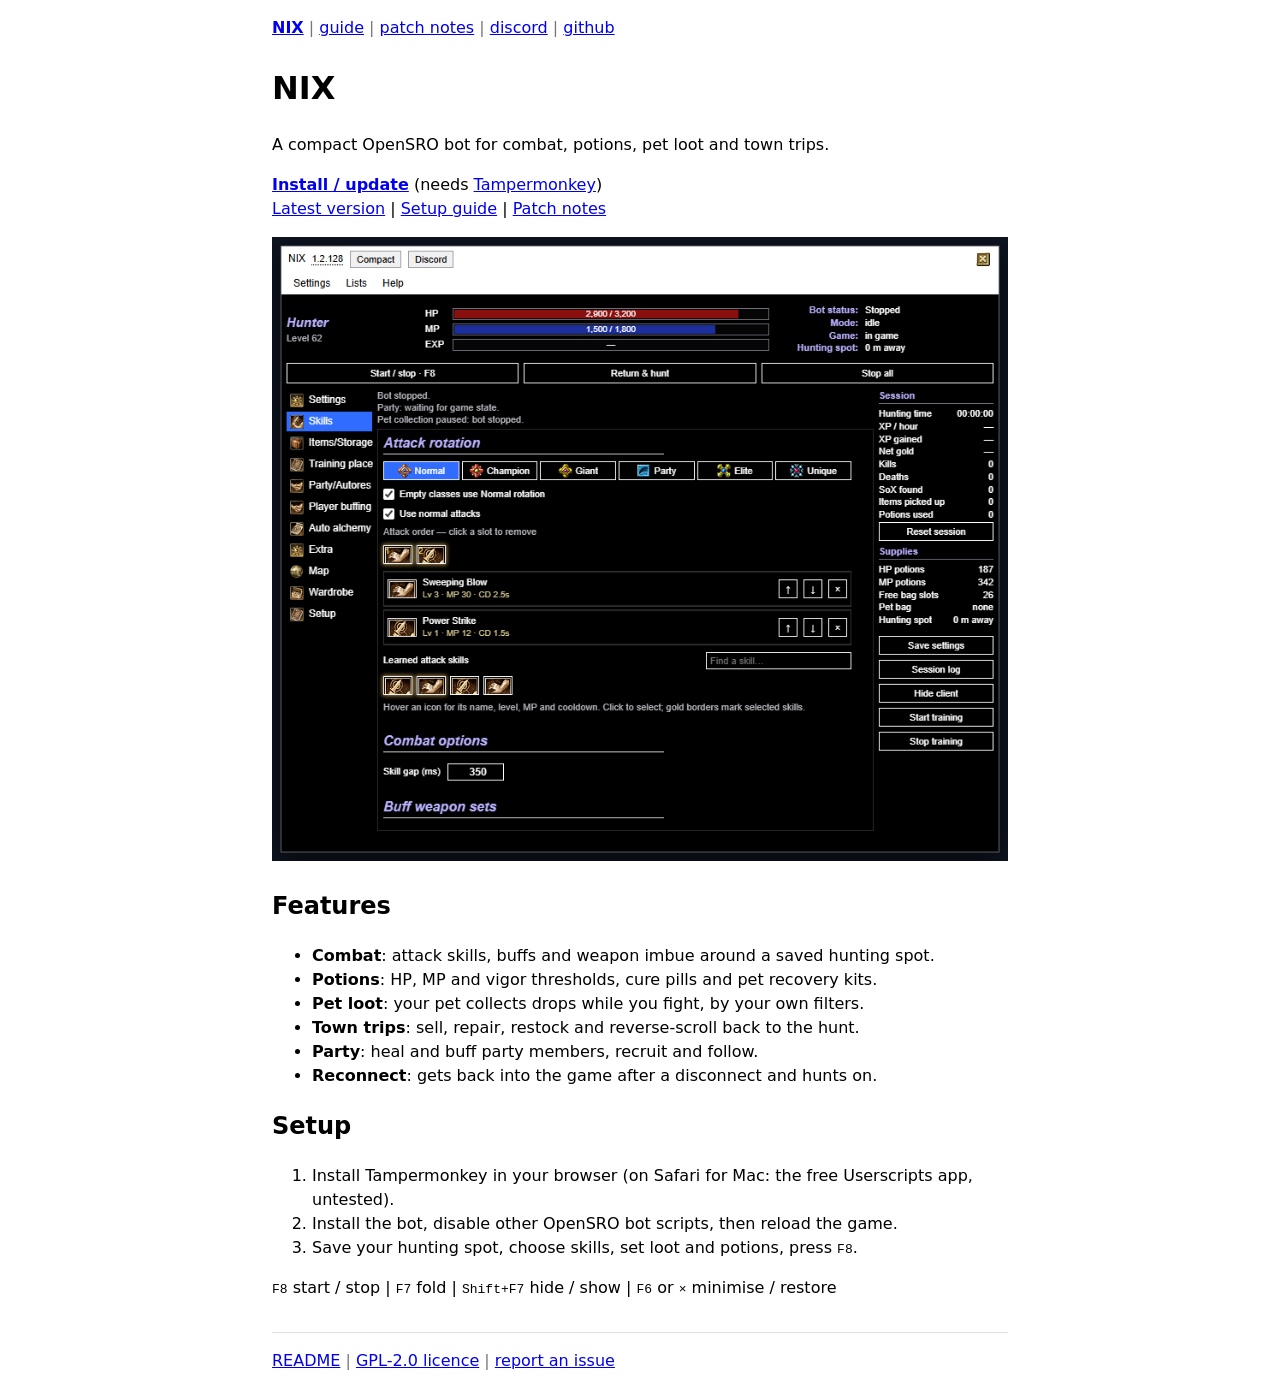
<file: index.html>
<!doctype html>
<html lang="en">
<head>
<meta charset="utf-8">
<meta name="viewport" content="width=device-width, initial-scale=1">
<meta name="description" content="Install NIX, a compact Tampermonkey bot for OpenSRO.">
<title>NIX · OpenSRO bot</title>
<link rel="icon" href="./favicon.svg?v=1.2.40" type="image/svg+xml">
<link rel="stylesheet" href="./style.css">
</head>
<body>
<header>
<a href="./"><b>NIX</b></a> |
<a href="./guide.html">guide</a> |
<a href="./notes.html">patch notes</a> |
<a href="https://discord.gg/Y5H5ZyfQ7u">discord</a> |
<a href="https://github.com/nixxane/opensro-bot-lean">github</a>
</header>
<main>
<h1>NIX</h1>
<p>A compact OpenSRO bot for combat, potions, pet loot and town trips.</p>
<p><a href="https://raw.githubusercontent.com/nixxane/opensro-bot-lean/main/bot.lean.user.js"><b>Install / update</b></a> (needs <a href="https://www.tampermonkey.net/">Tampermonkey</a>)<br>
<a href="https://github.com/nixxane/opensro-bot-lean/commits/main/">Latest version</a> | <a href="./guide.html">Setup guide</a> | <a href="./notes.html">Patch notes</a></p>

<img src="guide/16-classic-skills.png" width="860" height="729" alt="NIX in the Classic window: a menu bar, HP, MP and EXP bars with the bot status, Start / stop, Return &amp; hunt and Stop all, the tabs down the left, the Skills tab's attack rotation in the middle, and session numbers and supplies on the right.">

<h2>Features</h2>
<ul>
<li><b>Combat</b>: attack skills, buffs and weapon imbue around a saved hunting spot.</li>
<li><b>Potions</b>: HP, MP and vigor thresholds, cure pills and pet recovery kits.</li>
<li><b>Pet loot</b>: your pet collects drops while you fight, by your own filters.</li>
<li><b>Town trips</b>: sell, repair, restock and reverse-scroll back to the hunt.</li>
<li><b>Party</b>: heal and buff party members, recruit and follow.</li>
<li><b>Reconnect</b>: gets back into the game after a disconnect and hunts on.</li>
</ul>

<h2>Setup</h2>
<ol>
<li>Install Tampermonkey in your browser (on Safari for Mac: the free Userscripts app, untested).</li>
<li>Install the bot, disable other OpenSRO bot scripts, then reload the game.</li>
<li>Save your hunting spot, choose skills, set loot and potions, press <kbd>F8</kbd>.</li>
</ol>
<p><kbd>F8</kbd> start / stop | <kbd>F7</kbd> fold | <kbd>Shift+F7</kbd> hide / show | <kbd>F6</kbd> or <kbd>×</kbd> minimise / restore</p>
</main>
<footer>
<a href="https://github.com/nixxane/opensro-bot-lean#readme">README</a> |
<a href="https://github.com/nixxane/opensro-bot-lean/blob/main/LICENSE">GPL-2.0 licence</a> |
<a href="https://github.com/nixxane/opensro-bot-lean/issues">report an issue</a>
</footer>
</body>
</html>
</file>
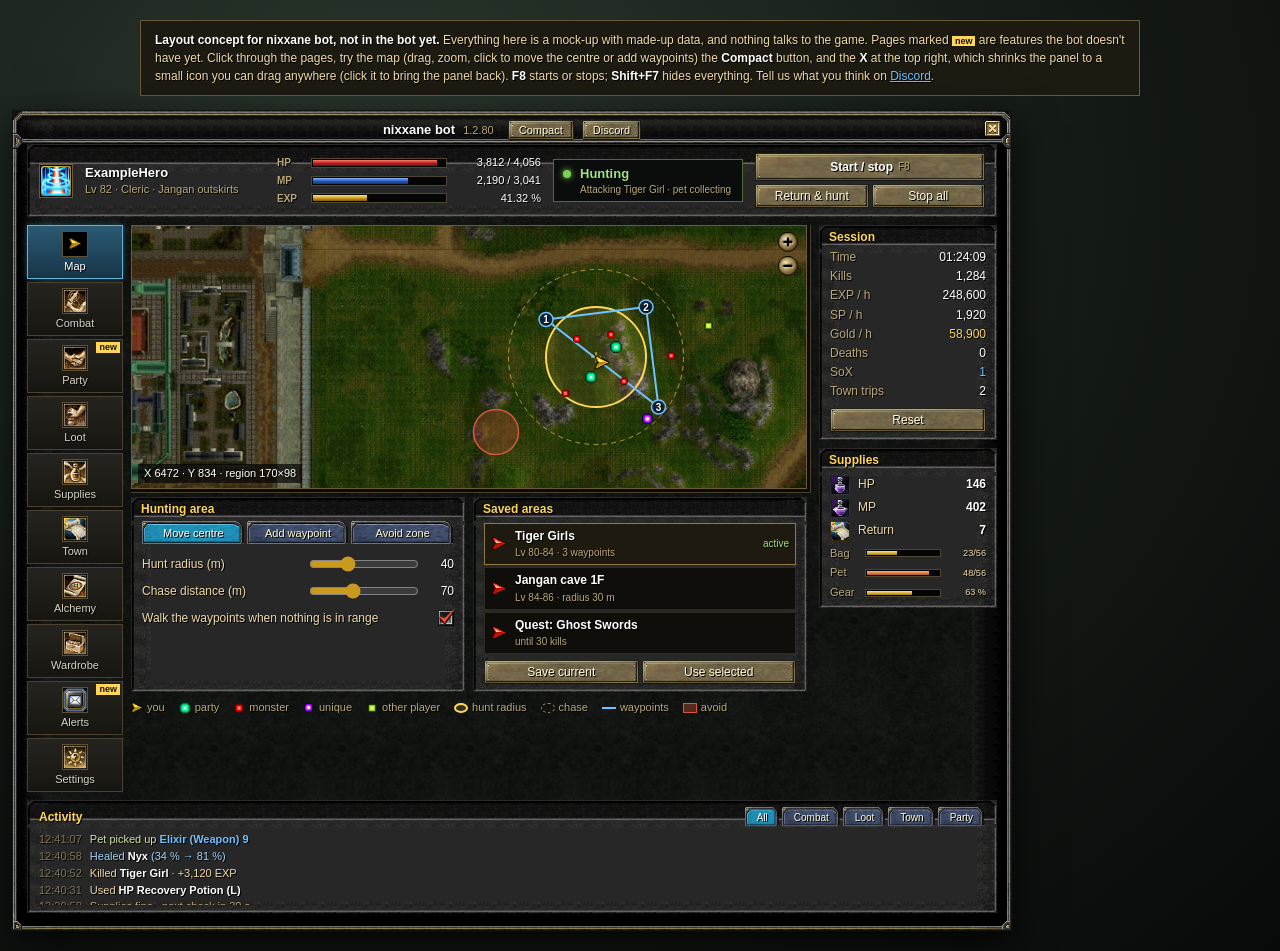
<file: concept/index.html>
<!doctype html>
<html lang="en"><head><meta charset="UTF-8"><meta name="viewport" content="width=device-width,initial-scale=1"><title>nixxane bot · layout concept</title><link rel="icon" href="../favicon.svg"><link rel="stylesheet" href="style.css"></head>
<body>
<div class="note"><b>Layout concept for nixxane bot, not in the bot yet.</b> Everything here is a mock-up with made-up data, and nothing talks to the game. Pages marked <span class="tag">new</span> are features the bot doesn't have yet. Click through the pages, try the map (drag, zoom, click to move the centre or add waypoints) the <b>Compact</b> button, and the <b>X</b> at the top right, which shrinks the panel to a small icon you can drag anywhere (click it to bring the panel back). <b>F8</b> starts or stops; <b>Shift+F7</b> hides everything. Tell us what you think on <a href="https://discord.gg/Y5H5ZyfQ7u">Discord</a>.</div>
<div class="bot" id="bot">
  <i class="frame lu"></i><i class="frame mu"></i><i class="frame ru"></i><i class="frame ls"></i><i class="frame rs"></i><i class="frame ld"></i><i class="frame md"></i><i class="frame rd"></i>
  <header class="title"><b>nixxane bot</b><em>1.2.80</em><button class="sbtn" id="mode" title="Switch between wide and compact panel">Compact</button><button class="sbtn">Discord</button><button class="x" id="minimise" aria-label="Minimise" title="Minimise (the bot keeps running)"></button></header>

  <!-- Status strip: sBot-style header with live bars, always visible -->
  <section class="strip box">
    <img class="portrait" src="a/cleric_heala_cycle_a.png" alt="">
    <div class="who"><b>ExampleHero</b><span>Lv 82 · Cleric · Jangan outskirts</span></div>
    <div class="bars">
      <div class="gauge hp"><label>HP</label><div class="track"><i style="width:94%"></i></div><span>3,812 / 4,056</span></div>
      <div class="gauge mp"><label>MP</label><div class="track"><i style="width:72%"></i></div><span>2,190 / 3,041</span></div>
      <div class="gauge xp"><label>EXP</label><div class="track"><i style="width:41%"></i></div><span>41.32 %</span></div>
    </div>
    <div class="state"><i class="dot"></i><b id="state">Hunting</b><small id="reason">Attacking Tiger Girl · pet collecting</small></div>
    <div class="go"><button class="primary" id="toggle">Start / stop <small>F8</small></button><div class="row2"><button>Return &amp; hunt</button><button>Stop all</button></div></div>
  </section>

  <div class="main">
    <!-- Left rail: sBot / phBot vertical page list, icons from the game's own action bar -->
    <nav class="rail" id="rail" role="tablist">
      <button role="tab" data-p="map" aria-selected="true"><img src="a/mm_sign_character.png" class="sm" alt="">Map</button>
      <button role="tab" data-p="combat"><img src="a/icon_cha_auto_attack.png" alt="">Combat</button>
      <button role="tab" data-p="party"><img src="a/icon_cha_party.png" alt="">Party<span class="new">new</span></button>
      <button role="tab" data-p="loot"><img src="a/icon_cha_autoget.png" alt="">Loot</button>
      <button role="tab" data-p="supplies"><img src="a/icon_cha_recovery.png" alt="">Supplies</button>
      <button role="tab" data-p="town"><img src="a/mall_return_scroll.png" alt="">Town</button>
      <button role="tab" data-p="alchemy"><img src="a/icon_cha_alchemy.png" alt="">Alchemy</button>
      <button role="tab" data-p="wardrobe"><img src="a/icon_cha_shop.png" alt="">Wardrobe</button>
      <button role="tab" data-p="alerts"><img src="a/letteralarm_1.png" alt="">Alerts<span class="new">new</span></button>
      <button role="tab" data-p="settings"><img src="a/icon_cha_helper.png" alt="">Settings</button>
    </nav>

    <div class="pane">
      <!-- MAP: phBot-style map from the real minimap tiles -->
      <div class="pg" data-p="map">
        <div class="mapwrap">
          <div class="map" id="map"><div class="tiles" id="tiles"></div><svg id="ov"></svg></div>
          <div class="mapctl"><button class="zb" id="zin" aria-label="Zoom in"><img src="a/mm_zoomin.png" alt=""></button><button class="zb" id="zout" aria-label="Zoom out"><img src="a/mm_zoomout.png" alt=""></button></div>
          <div class="coords" id="coords">X 6472 · Y 834 · region 170×98</div>
        </div>
        <div class="cols">
          <fieldset><legend>Hunting area</legend>
            <div class="seg" id="tool"><button class="sel" data-t="center">Move centre</button><button data-t="path">Add waypoint</button><button data-t="avoid">Avoid zone</button></div>
            <div class="field"><span>Hunt radius (m)</span><input type="range" id="rad" min="10" max="100" value="40"><output id="radv">40</output></div>
            <div class="field"><span>Chase distance (m)</span><input type="range" id="chase" min="20" max="150" value="70"><output id="chasev">70</output></div>
            <div class="field"><span>Walk the waypoints when nothing is in range</span><input type="checkbox" checked></div>
          </fieldset>
          <fieldset><legend>Saved areas</legend>
            <ul class="areas" id="areas">
              <li class="sel"><img src="a/wmap_sign_huntingpoint.png" alt=""><span><b>Tiger Girls</b><small>Lv 80-84 · 3 waypoints</small></span><em>active</em></li>
              <li><img src="a/wmap_sign_huntingpoint.png" alt=""><span><b>Jangan cave 1F</b><small>Lv 84-86 · radius 30 m</small></span></li>
              <li><img src="a/wmap_sign_huntingpoint.png" alt=""><span><b>Quest: Ghost Swords</b><small>until 30 kills</small></span></li>
            </ul>
            <div class="row2"><button>Save current</button><button>Use selected</button></div>
          </fieldset>
        </div>
        <p class="legend"><span><img src="a/mm_sign_character.png" alt="">you</span><span><img src="a/mm_sign_party.png" alt="">party</span><span><img src="a/mm_sign_monster.png" alt="">monster</span><span><img src="a/mm_sign_unique.png" alt="">unique</span><span><img src="a/mm_sign_otherplayer.png" alt="">other player</span><span><i class="sw ring"></i>hunt radius</span><span><i class="sw dash"></i>chase</span><span><i class="sw path"></i>waypoints</span><span><i class="sw avoid"></i>avoid</span></p>
      </div>

      <!-- COMBAT: two columns, dense rows like mBot, but skill icons instead of dropdowns -->
      <div class="pg" data-p="combat" hidden>
        <div class="classes" id="classes">
          <button class="sel"><img src="skin/tw_normal.png" alt="">Normal <i>3</i></button><button><img src="skin/tw_champion.png" alt="">Champion <i>3</i></button><button><img src="skin/tw_giant.png" alt="">Giant <i>4</i></button><button><img src="skin/tw_party.png" alt="">Party <i>–</i></button><button><img src="skin/tw_elite.png" alt="">Elite <i>–</i></button><button><img src="skin/tw_unique.png" alt="">Unique <i>–</i></button>
        </div>
        <fieldset><legend>Normal rotation <small>drag to reorder · click to remove</small></legend>
          <div class="slots"><img src="a/cleric_battlea_cross_a.png" onerror="this.src='a/cold_gigongta_a.png'" alt=""><img src="a/fire_gigongta_a.png" alt=""><img src="a/lightning_gigongta_a.png" alt=""><span class="empty"></span><span class="empty"></span><span class="empty"></span><span class="empty"></span><span class="empty"></span></div>
        </fieldset>
        <div class="cols">
          <fieldset><legend>Buffs &amp; imbue</legend>
            <div class="slots sm"><img src="a/cleric_blessa_str_a.png" alt=""><img src="a/cleric_blessa_physical_a.png" alt=""><img src="a/bard_speedupa_mspeed_a.png" alt=""><span class="empty"></span></div>
            <div class="field"><span>Imbue</span><img class="ico16" src="a/lightning_chundung_a.png" alt=""><select><option>Lightning Force</option></select></div>
            <div class="field"><span>Rebuff all when one runs out</span><input type="checkbox"></div>
          </fieldset>
          <fieldset><legend>Targets</legend>
            <div class="field"><span>Berserk on</span><span class="mini-ic"><img src="skin/tw_giant.png" class="on" alt="Giant"><img src="a/tw_icon_titan.png" alt="Titan"><img src="skin/tw_unique.png" alt="Unique"></span></div>
            <div class="field"><span>Monster level</span><input type="number" value="78">–<input type="number" value="86"></div>
            <div class="field"><span>Avoid other players' targets</span><input type="checkbox" checked></div>
          </fieldset>
        </div>
        <fieldset><legend>Monster priority <span class="tag">new</span></legend>
          <table class="grid"><thead><tr><th></th><th>Monster</th><th>Prefer</th><th>Normal</th><th>Avoid</th><th>Ignore</th></tr></thead>
          <tbody>
            <tr><td><img src="skin/tw_giant.png" alt=""></td><td>Tiger Girl (giant)</td><td><input type="radio" name="p1" checked></td><td><input type="radio" name="p1"></td><td><input type="radio" name="p1"></td><td><input type="radio" name="p1"></td></tr>
            <tr><td><img src="skin/tw_normal.png" alt=""></td><td>Tiger Girl</td><td><input type="radio" name="p2"></td><td><input type="radio" name="p2" checked></td><td><input type="radio" name="p2"></td><td><input type="radio" name="p2"></td></tr>
            <tr><td><img src="skin/tw_champion.png" alt=""></td><td>Ghost Sword</td><td><input type="radio" name="p3"></td><td><input type="radio" name="p3"></td><td><input type="radio" name="p3" checked></td><td><input type="radio" name="p3"></td></tr>
          </tbody></table>
        </fieldset>
      </div>

      <!-- PARTY: buff & heal party members — the biggest feature gap -->
      <div class="pg" data-p="party" hidden>
        <fieldset><legend>Party members <small>drag a buff onto a member · uses the game's party window art</small></legend>
          <ul class="members">
            <li><img class="face" src="a/bard_dancea_warrior_a.png" alt=""><div class="nm"><b><img src="a/com_pt_leader.png" alt="leader"> Wyvernn</b><small>Lv 84 · Warrior · 12 m</small><div class="pb hp"><i style="width:88%"></i></div><div class="pb mp"><i style="width:60%"></i></div></div>
              <div class="bf"><img src="a/cleric_blessa_str_a.png" alt=""><img src="a/cleric_blessa_physical_a.png" alt=""><img src="a/bard_dancea_warrior_a.png" alt=""><span class="add">+</span></div><label class="hl">heal &lt; <input type="number" value="70">%</label></li>
            <li><img class="face" src="a/fire_gigongta_a.png" alt=""><div class="nm"><b>Nyx</b><small>Lv 82 · Wizard · 20 m</small><div class="pb hp low"><i style="width:34%"></i></div><div class="pb mp"><i style="width:81%"></i></div></div>
              <div class="bf"><img src="a/cleric_blessa_int_a.png" alt=""><img src="a/bard_recovera_mpheal_a.png" alt=""><span class="add">+</span></div><label class="hl">heal &lt; <input type="number" value="60">%</label><span class="act">healing…</span></li>
            <li class="dead"><img class="face" src="a/cold_bingpan_a.png" alt=""><div class="nm"><b>Dagger</b><small>Lv 83 · Rogue · dead · 31 m</small><div class="pb hp"><i style="width:0"></i></div><div class="pb mp"><i style="width:0"></i></div></div>
              <div class="bf"><img src="a/cleric_blessa_physical_a.png" alt=""><span class="add">+</span></div><label class="hl">heal &lt; <input type="number" value="60">%</label><span class="act res">resurrect queued</span></li>
          </ul>
        </fieldset>
        <div class="cols">
          <fieldset><legend>Support skills</legend>
            <div class="field"><span>Heal</span><img class="ico16" src="a/cleric_heala_cycle_a.png" alt=""><select><option>Healing Cycle</option></select></div>
            <div class="field"><span>Group heal when 2+ below</span><img class="ico16" src="a/cleric_heala_divide_a.png" alt=""><input type="number" value="60">%</div>
            <div class="field"><span>Resurrect</span><img class="ico16" src="a/cleric_rebirtha_target_a.png" alt=""><select><option>Resurrection</option></select></div>
            <div class="field"><span>Buff / heal range (m)</span><input type="number" value="30"></div>
          </fieldset>
          <fieldset><legend>Party rules</legend>
            <div class="field"><span>Accept invites from list</span><input type="checkbox" checked></div>
            <input class="wide" value="Wyvernn, Nyx, Dagger" aria-label="Names">
            <div class="field"><span>Follow leader (stay within 10 m)</span><input type="checkbox"></div>
            <div class="field"><span>Accept resurrection from party</span><input type="checkbox" checked></div>
          </fieldset>
        </div>
      </div>

      <!-- LOOT: phBot pick-filter table, but rows per category + item icons -->
      <div class="pg" data-p="loot" hidden>
        <div class="seg"><button class="sel">Elixirs only</button><button>Elixirs + gold</button><button>All items</button><button>Custom</button></div>
        <fieldset><legend>What to do with each kind</legend>
          <table class="grid loot"><thead><tr><th></th><th>Kind</th><th>Pick</th><th>Store</th><th>Sell</th><th>Keep</th></tr></thead>
          <tbody>
            <tr><td><img src="a/mini_gold_icon.png" alt=""></td><td>Gold</td><td><input type="checkbox" checked></td><td>–</td><td>–</td><td>–</td></tr>
            <tr><td><img src="a/all_potion_01.png" alt=""></td><td>Potions &amp; pills</td><td><input type="checkbox" checked></td><td><input type="checkbox"></td><td><input type="checkbox"></td><td><input type="checkbox" checked></td></tr>
            <tr><td><img src="a/ect_plate_gold.png" alt=""></td><td>SoX equipment <span class="tag gold">alert</span></td><td><input type="checkbox" checked></td><td><input type="checkbox" checked></td><td>–</td><td><input type="checkbox"></td></tr>
            <tr><td><img src="a/etc_box_red.png" alt=""></td><td>Other equipment</td><td><input type="checkbox" checked></td><td><input type="checkbox"></td><td><input type="checkbox" checked></td><td><input type="checkbox"></td></tr>
            <tr><td><img src="a/all_spotion_01.png" alt=""></td><td>Elixirs</td><td><input type="checkbox" checked></td><td><input type="checkbox" checked></td><td>–</td><td><input type="checkbox"></td></tr>
            <tr><td><img src="a/etc_scroll_red.png" alt=""></td><td>Magic &amp; attribute stones</td><td><input type="checkbox" checked></td><td><input type="checkbox" checked></td><td>–</td><td><input type="checkbox"></td></tr>
          </tbody></table>
        </fieldset>
        <div class="cols">
          <fieldset><legend>Collector</legend><div class="field"><span>Who picks up</span><select><option>Pickup pet</option><option>Character</option></select></div><div class="field"><span>Pickup radius (m)</span><input type="number" value="30"></div></fieldset>
          <fieldset><legend>Names</legend><input class="wide" placeholder="Always include names"><input class="wide" placeholder="Exclude names"></fieldset>
        </div>
      </div>

      <!-- TOWN: mBot "back town when" checklist + the trip as a visual flow -->
      <div class="pg" data-p="town" hidden>
        <fieldset><legend>The town trip</legend>
          <ol class="flow"><li><img src="a/mall_return_scroll.png" alt=""><b>Return scroll</b><small>Jangan</small></li><li><img src="a/etc_box_red.png" alt=""><b>Warehouse</b><small>stones · SoX</small></li><li><img src="a/all_potion_03.png" alt=""><b>Potions</b><small>100 HP · 300 MP</small></li><li><img src="a/cold_shield_a.png" alt=""><b>Repair</b><small>sell pet loot</small></li><li><img src="a/mall_reverse_return_scroll.png" alt=""><b>Reverse</b><small>last point</small></li></ol>
        </fieldset>
        <fieldset><legend>Go to town when…</legend>
          <div class="checks">
            <label><input type="checkbox" checked><span>HP potions below</span><input type="number" value="20"></label>
            <label><input type="checkbox" checked><span>MP potions below</span><input type="number" value="20"></label>
            <label><input type="checkbox" checked><span>Pet bag has free slots ≤</span><input type="number" value="1"></label>
            <label><input type="checkbox"><span>Arrows / bolts below</span><input type="number" value="200"></label>
            <label class="nw"><input type="checkbox" checked><span>Gear durability below %</span><input type="number" value="15"><img src="a/icon_item_warning.png" alt=""></label>
            <label class="nw"><input type="checkbox" checked><span>Weapon broken</span><img src="a/icon_item_broken.png" alt=""></label>
            <label class="nw"><input type="checkbox"><span>No XP for (minutes)</span><input type="number" value="10"></label>
            <label class="nw"><input type="checkbox"><span>Every (minutes)</span><input type="number" value="90"></label>
            <label><input type="checkbox" checked><span>Died (revive in town)</span></label>
          </div>
          <p class="hint"><span class="tag">new</span> marks triggers the bot doesn't have yet.</p>
        </fieldset>
      </div>

      <div class="pg" data-p="alerts" hidden>
        <fieldset><legend>Notify me <small>chime here, and optionally Discord</small></legend>
          <table class="grid"><thead><tr><th>Event</th><th>Chime</th><th>Discord</th></tr></thead><tbody>
            <tr><td>SoX item picked up</td><td><input type="checkbox" checked></td><td><input type="checkbox" checked></td></tr>
            <tr><td>Character died</td><td><input type="checkbox" checked></td><td><input type="checkbox" checked></td></tr>
            <tr><td>Bot stopped (stuck, no supplies)</td><td><input type="checkbox" checked></td><td><input type="checkbox" checked></td></tr>
            <tr><td>GM or player nearby</td><td><input type="checkbox"></td><td><input type="checkbox"></td></tr>
            <tr><td>Whisper received</td><td><input type="checkbox"></td><td><input type="checkbox"></td></tr>
            <tr><td>Pet bag full</td><td><input type="checkbox" checked></td><td><input type="checkbox"></td></tr>
          </tbody></table>
          <input class="wide" placeholder="Discord webhook URL (optional)">
        </fieldset>
      </div>

      <div class="pg same" data-p="supplies" hidden><p>Supplies keeps today's content, laid out in two columns.</p></div>
      <div class="pg same" data-p="alchemy" hidden><p>Alchemy keeps today's content, laid out in two columns.</p></div>
      <div class="pg same" data-p="wardrobe" hidden><p>Wardrobe keeps today's content, laid out in two columns.</p></div>
      <div class="pg same" data-p="settings" hidden><p>Settings keeps today's content (mastery, anti-stuck, reports, import/export).</p></div>
    </div>

    <!-- Right sidebar: mBot / sBot always-visible session numbers -->
    <aside class="side">
      <fieldset><legend>Session</legend>
        <dl class="stats"><dt>Time</dt><dd id="clock">01:24:08</dd><dt>Kills</dt><dd>1,284</dd><dt>EXP / h</dt><dd>248,600</dd><dt>SP / h</dt><dd>1,920</dd><dt>Gold / h</dt><dd class="gold">58,900</dd><dt>Deaths</dt><dd>0</dd><dt>SoX</dt><dd class="sox">1</dd><dt>Town trips</dt><dd>2</dd></dl>
        <button class="full">Reset</button>
      </fieldset>
      <fieldset><legend>Supplies</legend>
        <div class="sup"><img src="a/all_potion_03.png" alt=""><span>HP</span><b>146</b></div>
        <div class="sup"><img src="a/all_potion_04.png" alt=""><span>MP</span><b>402</b></div>
        <div class="sup"><img src="a/mall_return_scroll.png" alt=""><span>Return</span><b>7</b></div>
        <div class="meter"><span>Bag</span><div class="mini"><i style="width:41%"></i></div><small>23/56</small></div>
        <div class="meter"><span>Pet</span><div class="mini warn"><i style="width:86%"></i></div><small>48/56</small></div>
        <div class="meter"><span>Gear</span><div class="mini"><i style="width:63%"></i></div><small>63 %</small></div>
      </fieldset>
    </aside>
  </div>

  <!-- Bottom log, like all three bots -->
  <section class="logbox box">
    <div class="loghead"><b>Activity</b><span class="seg sm" id="lf"><button class="sel">All</button><button>Combat</button><button>Loot</button><button>Town</button><button>Party</button></span></div>
    <ul class="log" id="log">
      <li><time>12:41:07</time><span class="loot">Pet picked up <b class="rare">Elixir (Weapon) 9</b></span></li>
      <li><time>12:40:58</time><span class="party">Healed <b>Nyx</b> (34 % → 81 %)</span></li>
      <li><time>12:40:52</time><span>Killed <b>Tiger Girl</b> · +3,120 EXP</span></li>
      <li><time>12:40:31</time><span>Used <b>HP Recovery Potion (L)</b></span></li>
      <li><time>12:39:58</time><span class="town">Supplies fine · next check in 30 s</span></li>
    </ul>
  </section>
</div>
<p class="gone" id="gone" hidden>The panel is minimised. In the game, all of this space is yours again, and the bot keeps running. Click the icon to bring the panel back, or drag it out of the way.</p>
<button class="orb" id="orb" hidden aria-label="Show the bot panel"><img src="a/icon_cha_auto_attack.png" alt=""><i class="dot"></i><span class="orbtip" id="orbtip"><b id="orbstate">Hunting</b><small id="orbreason">Attacking Tiger Girl · pet collecting</small><em>Click to open · drag to move</em></span></button>
<script src="app.js"></script>
</body></html>
</file>
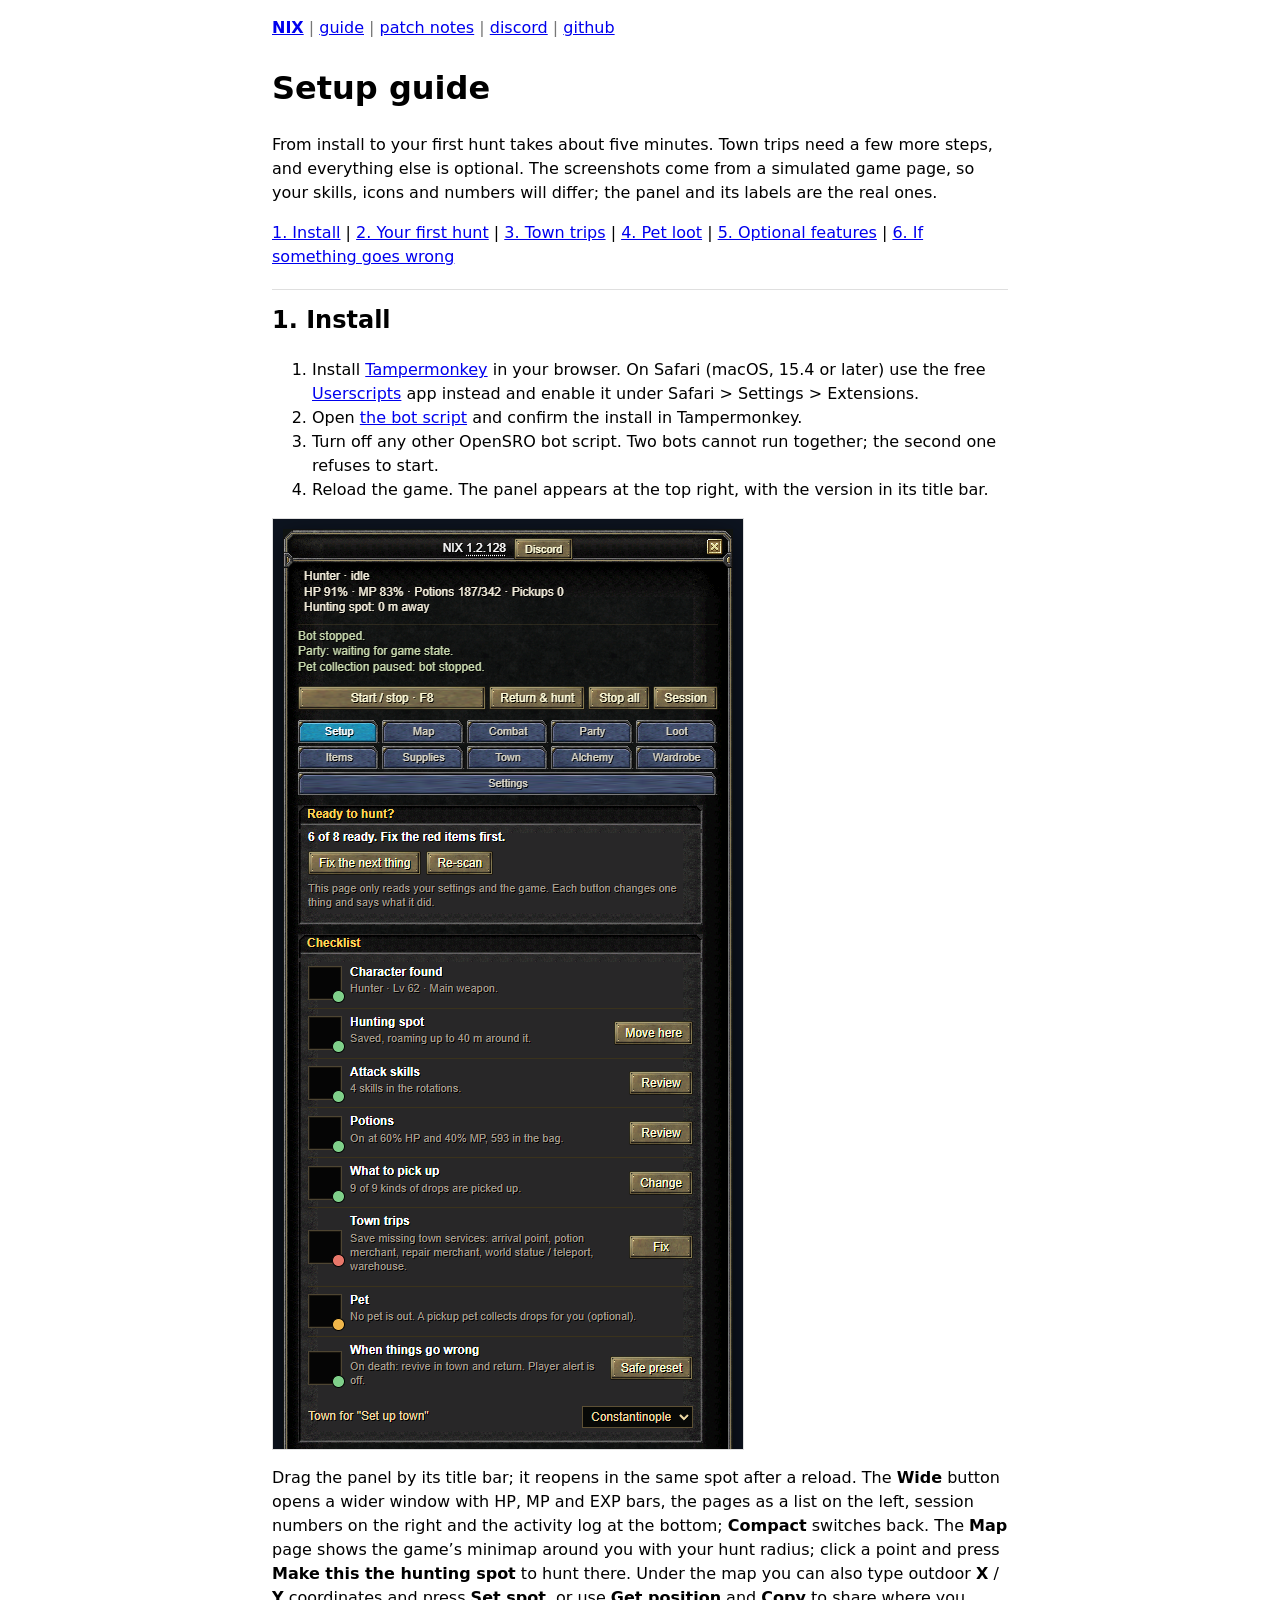
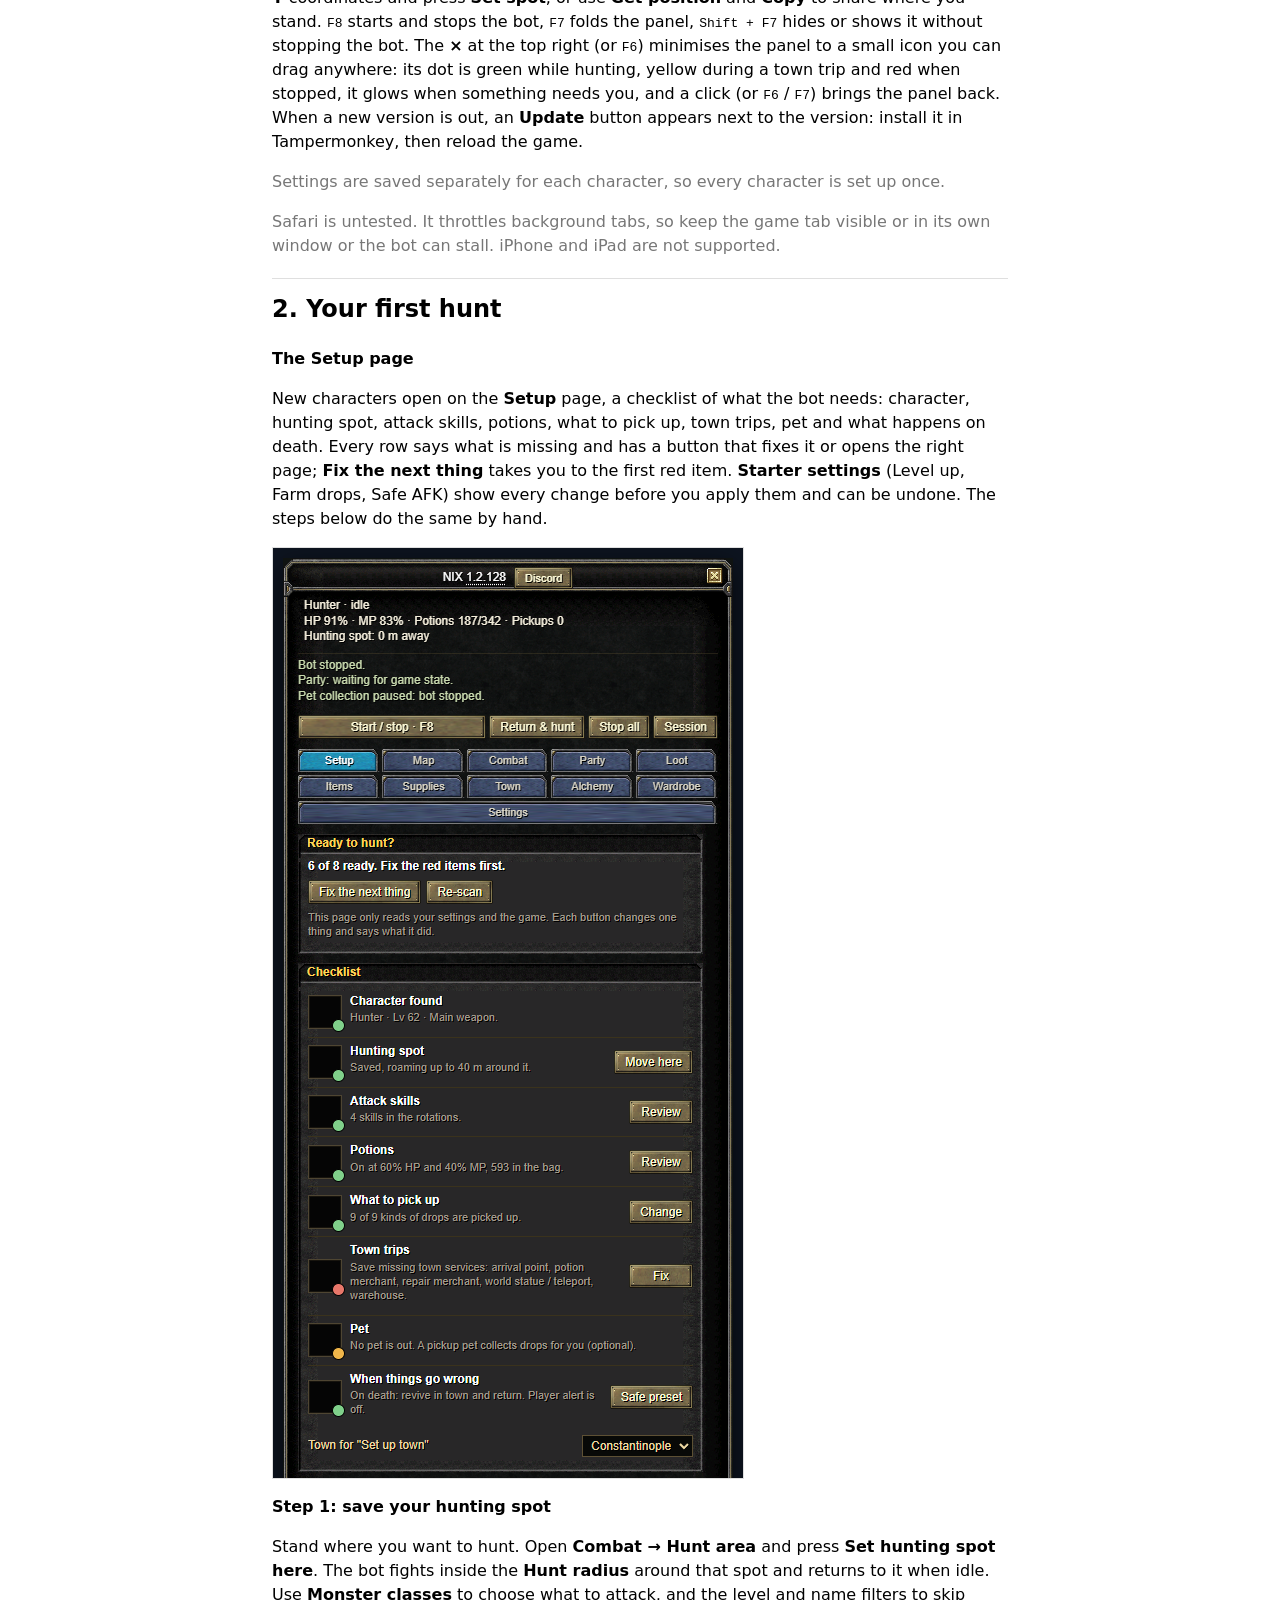
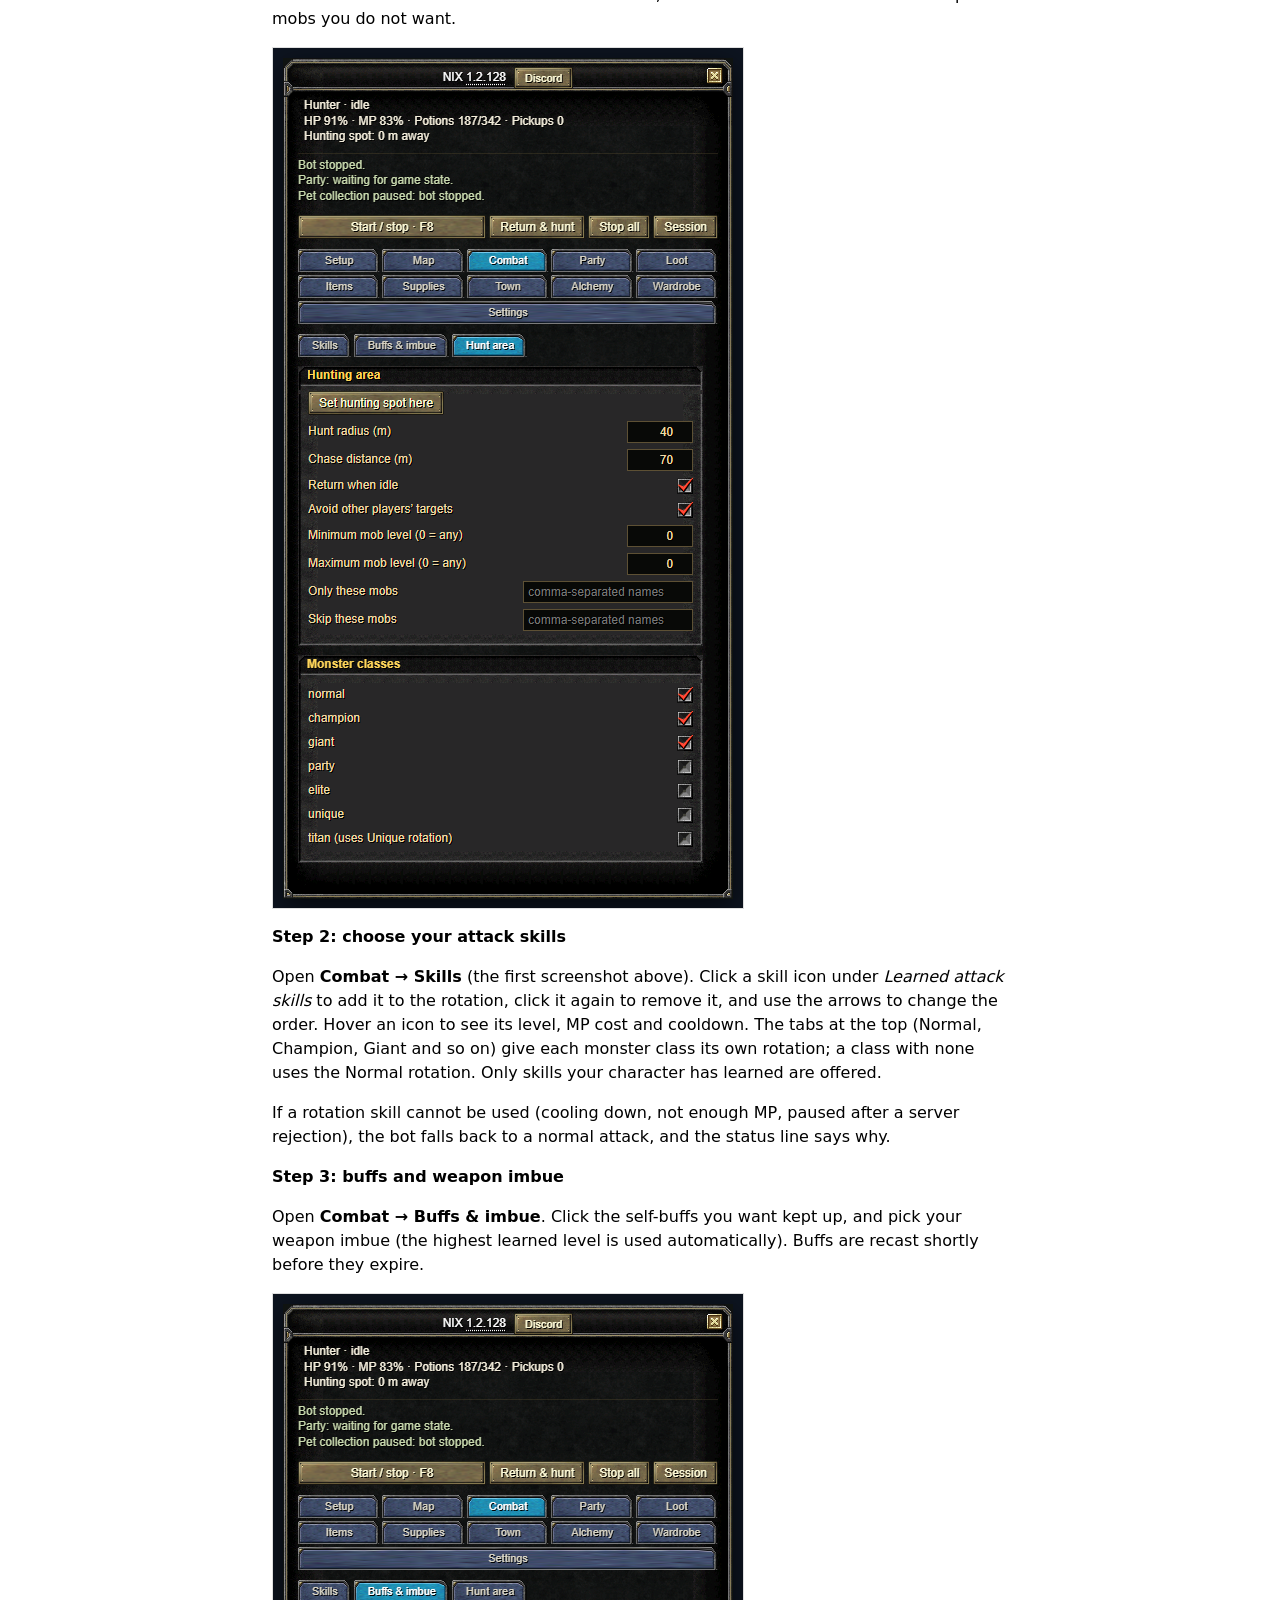
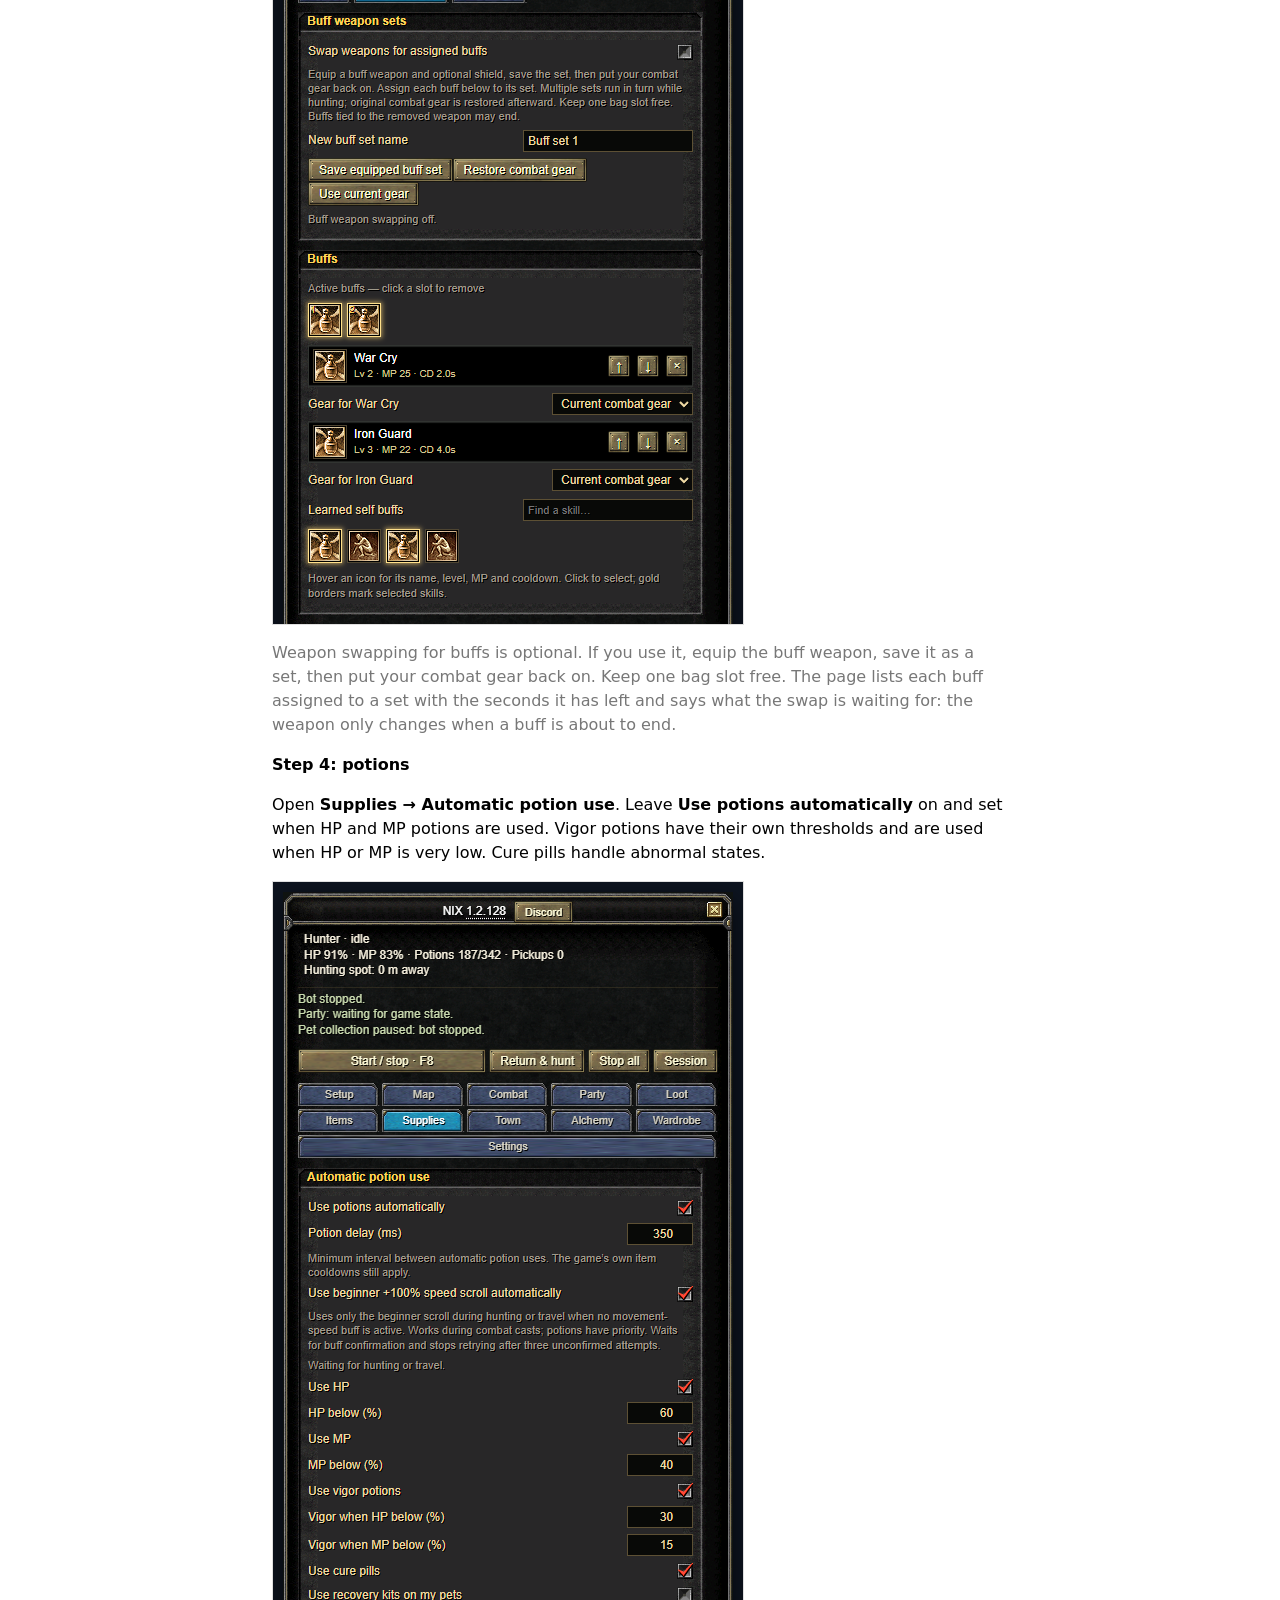
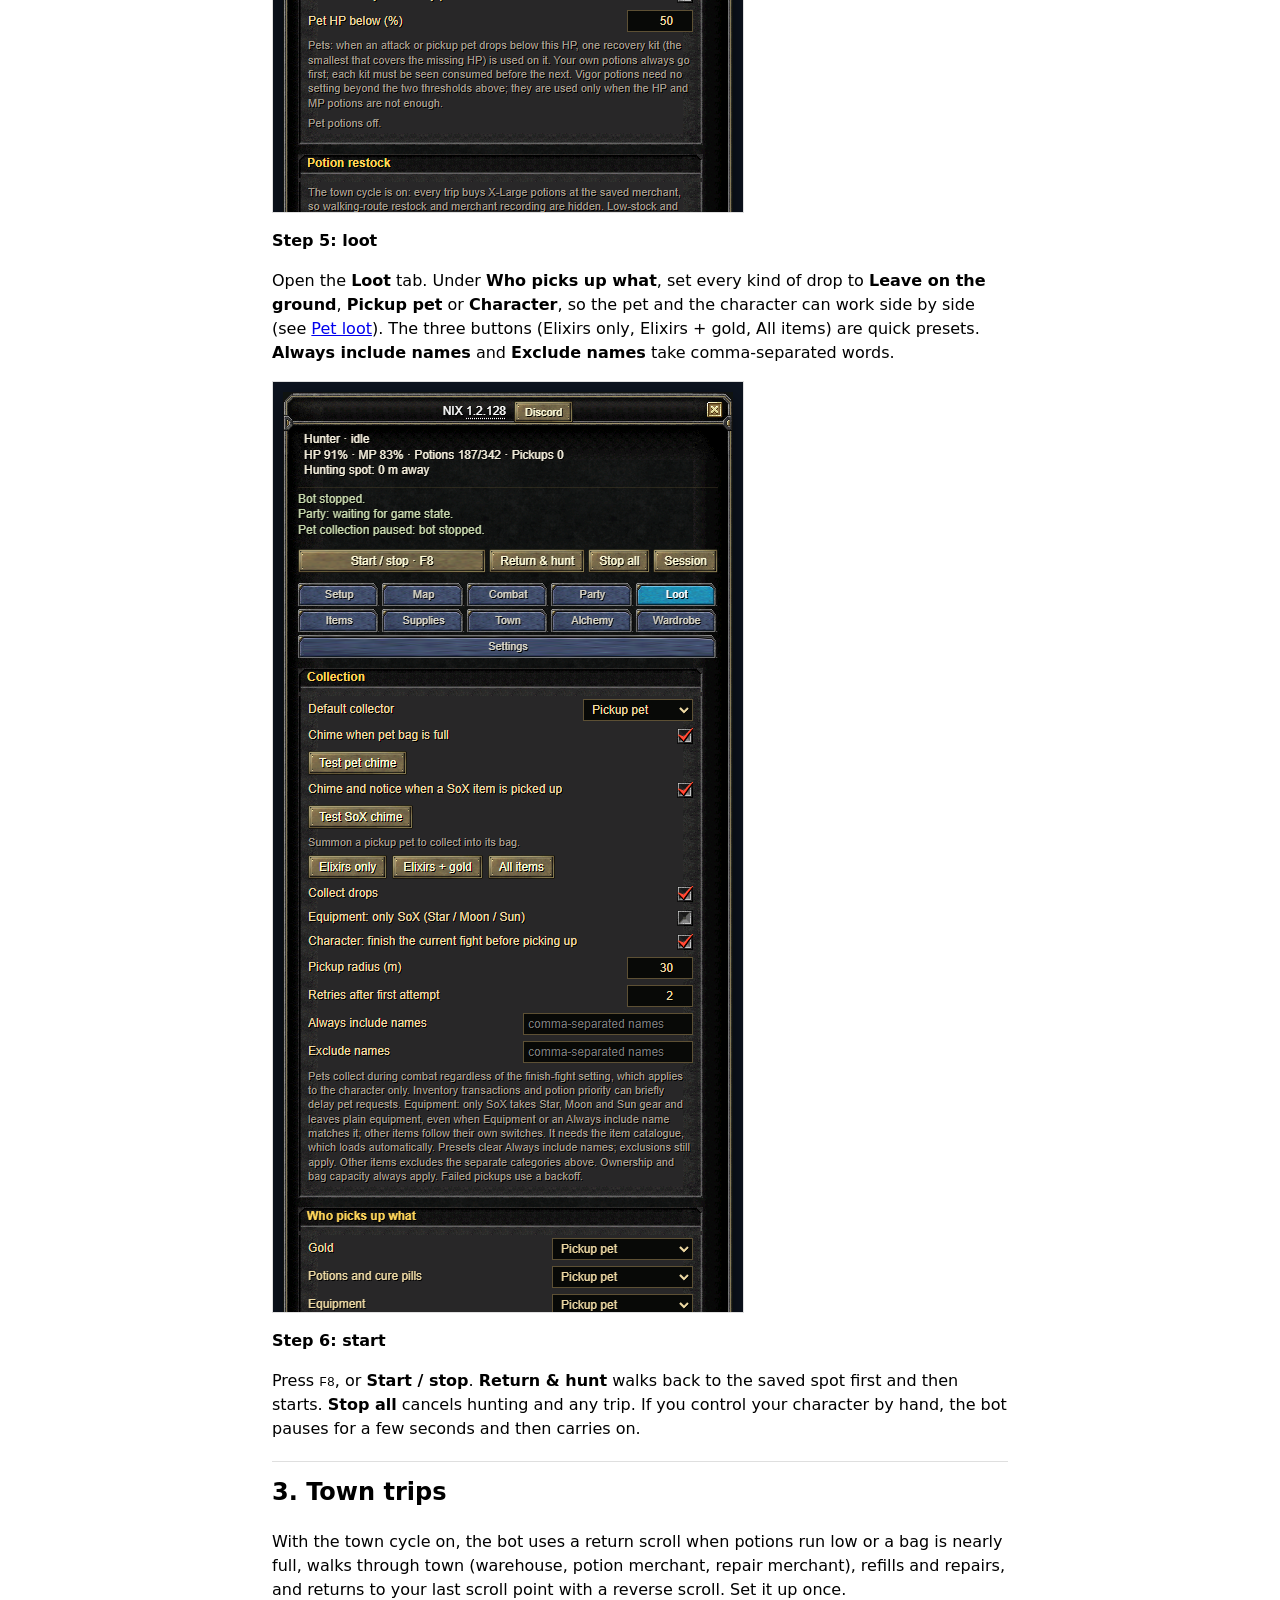
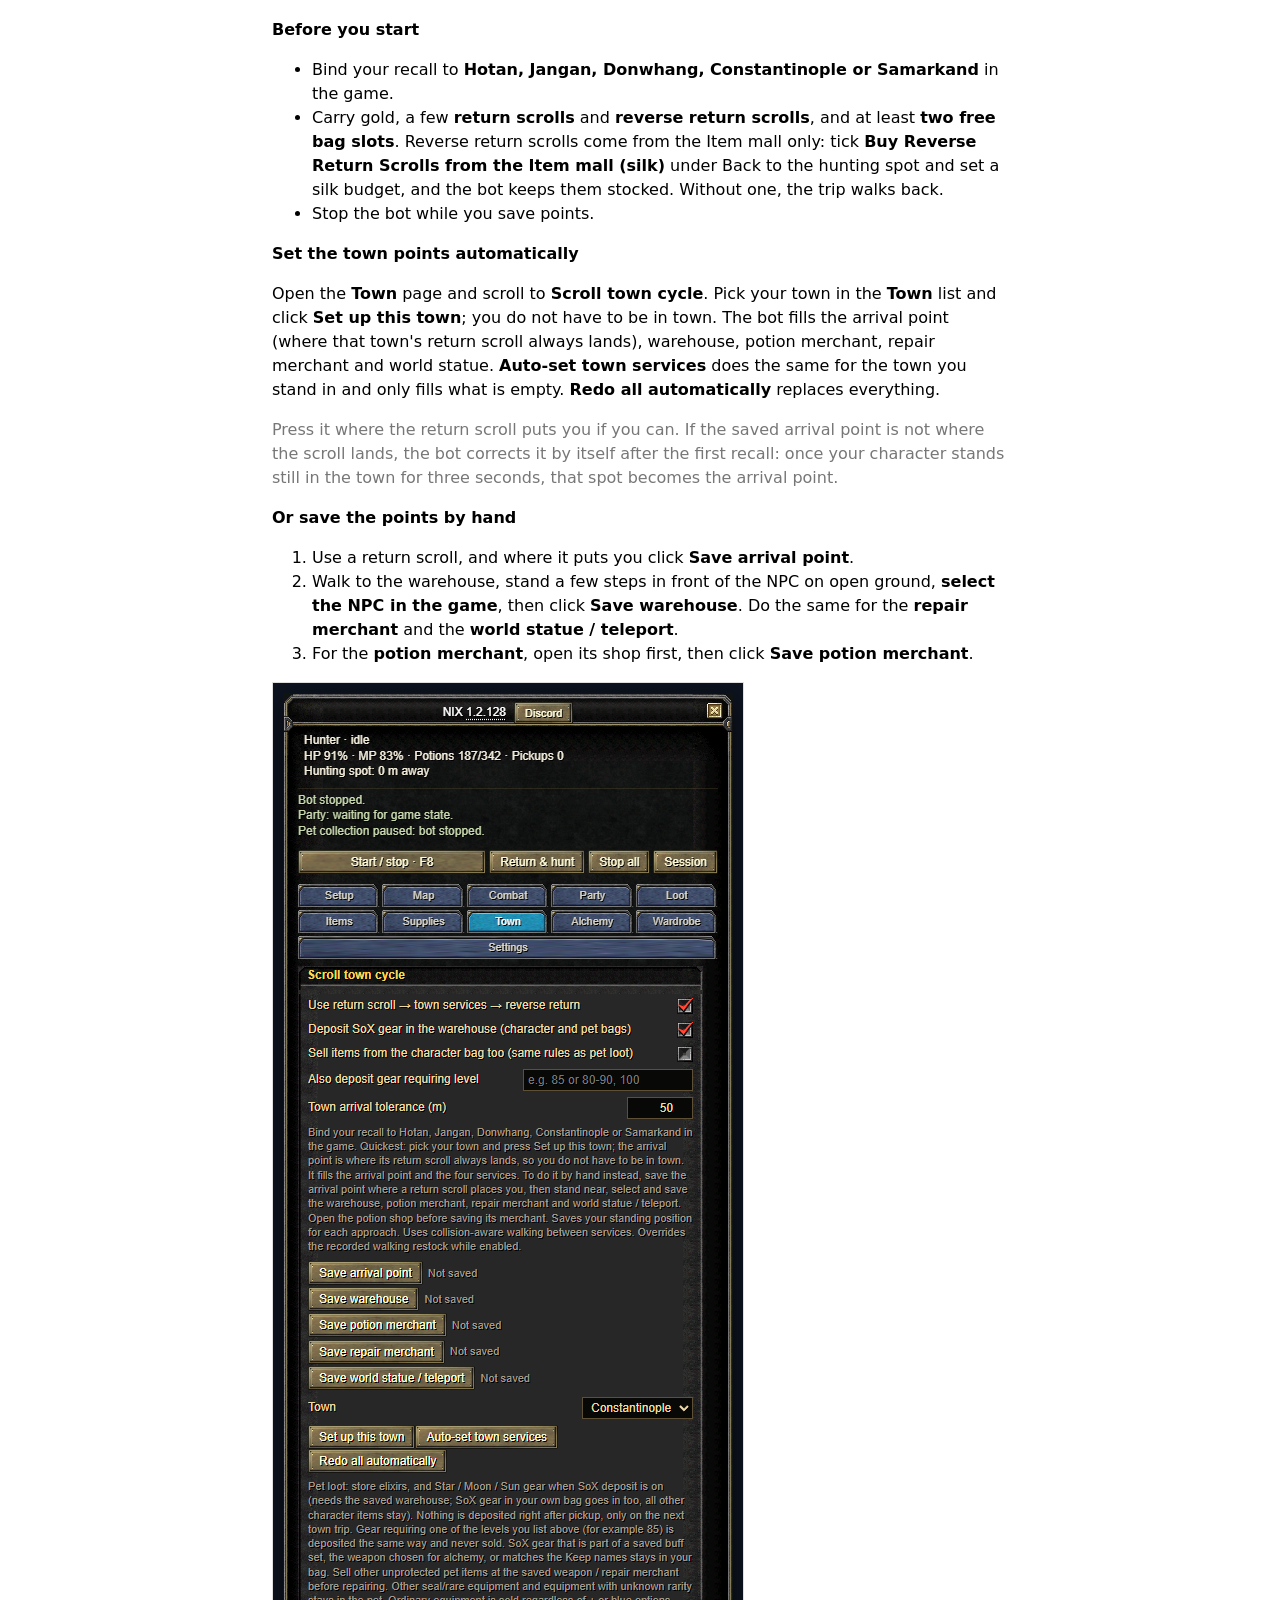
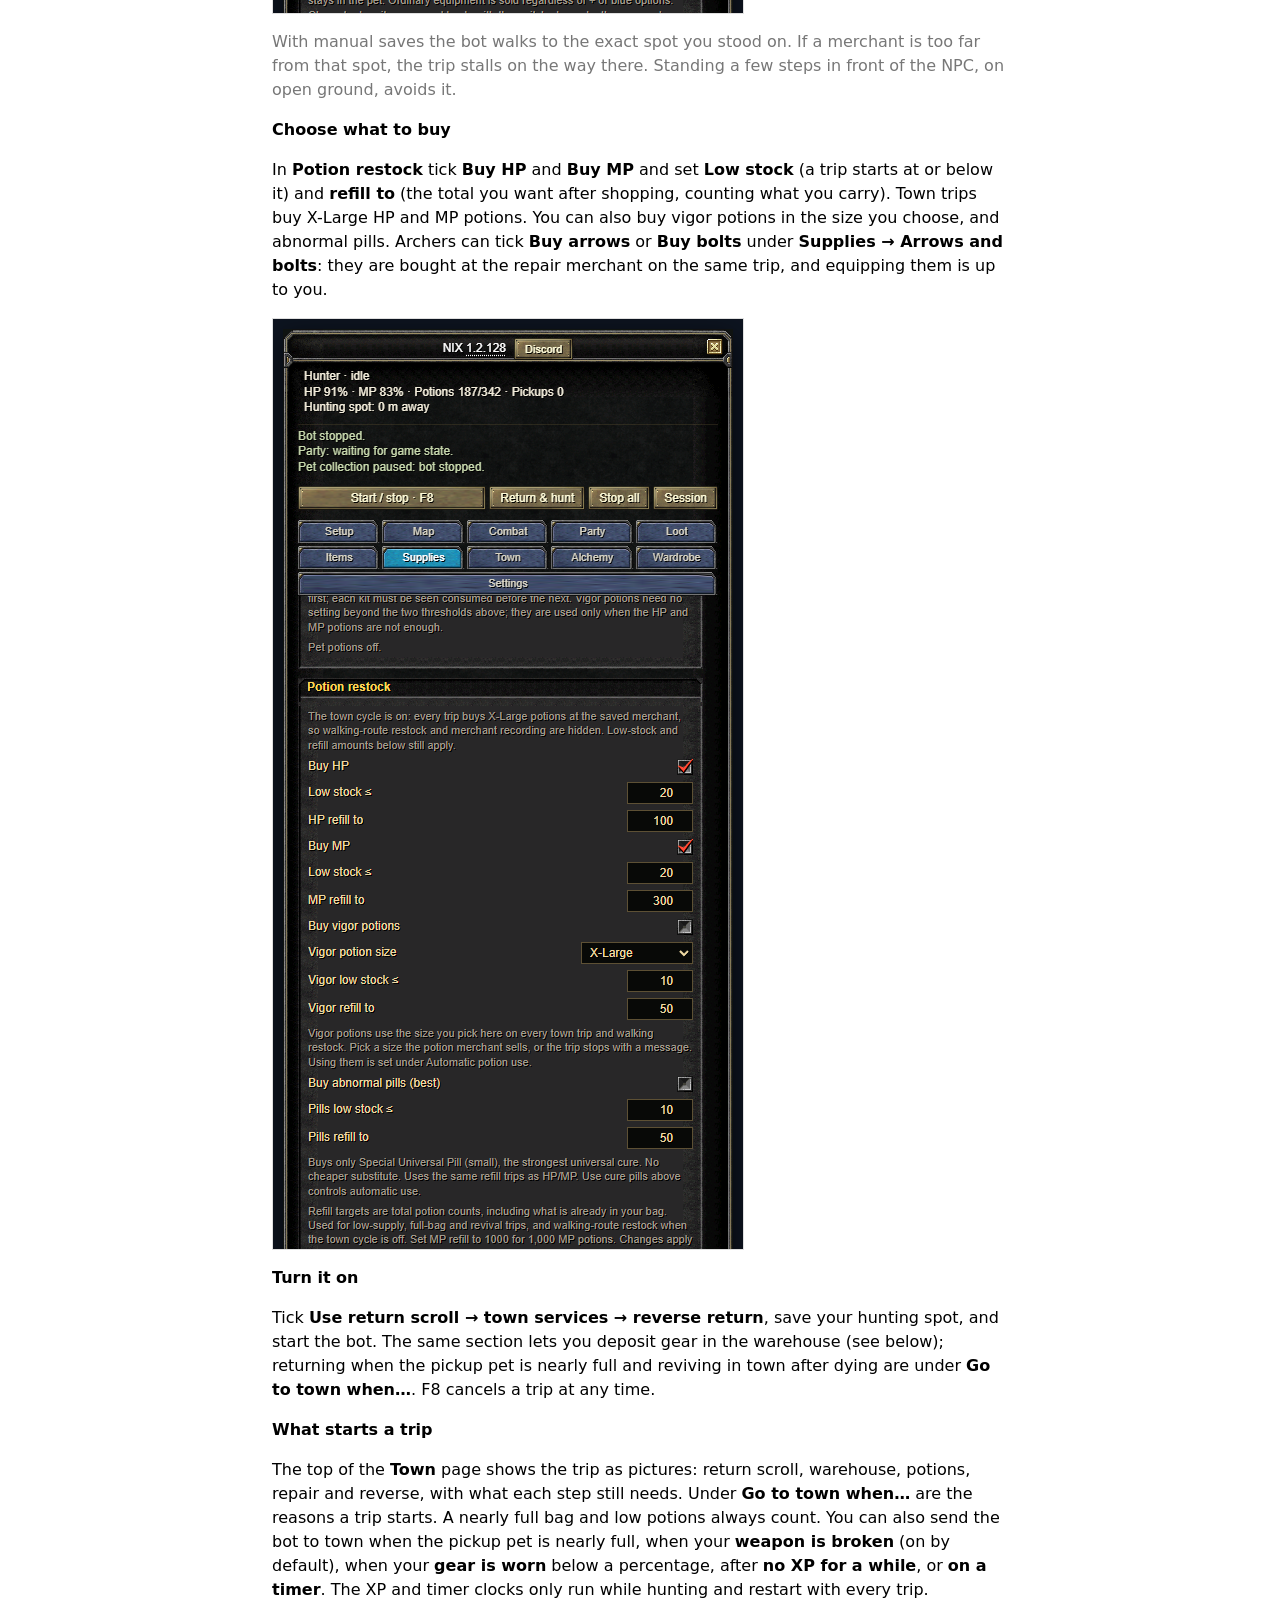
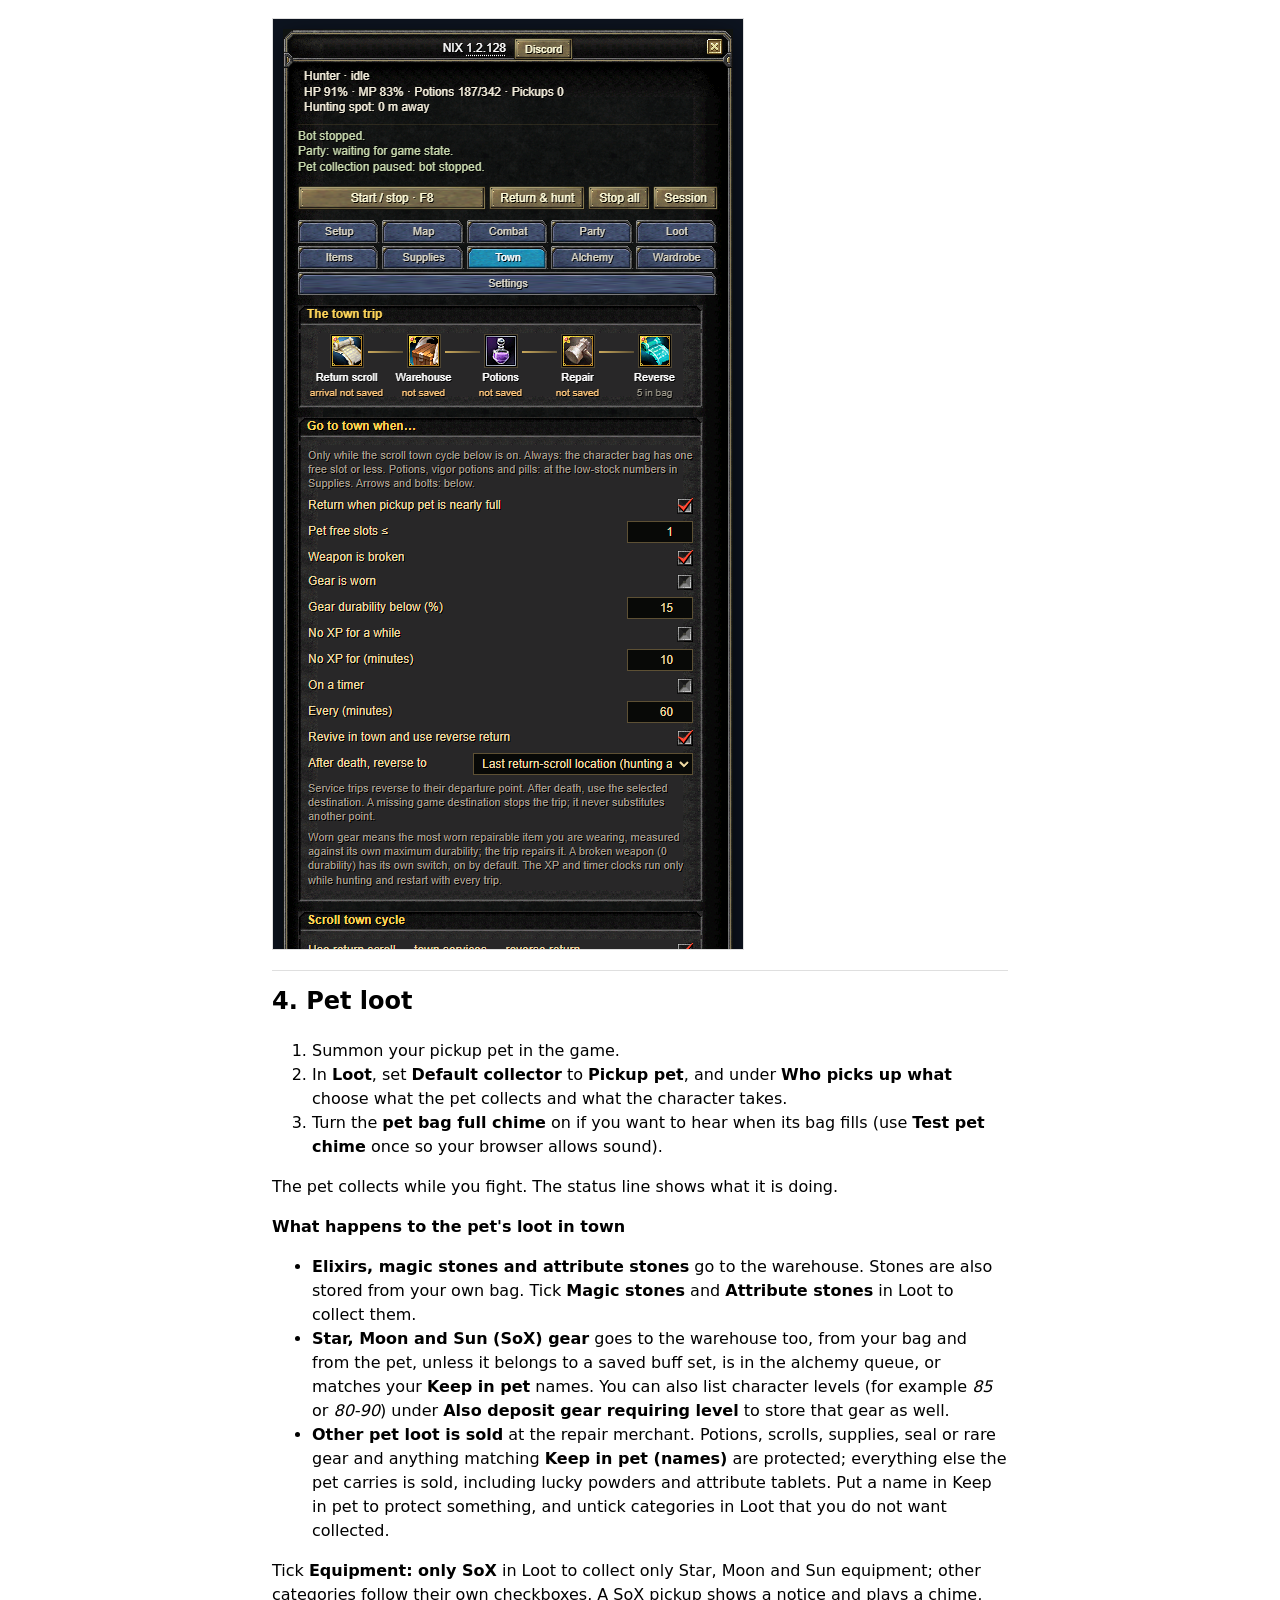
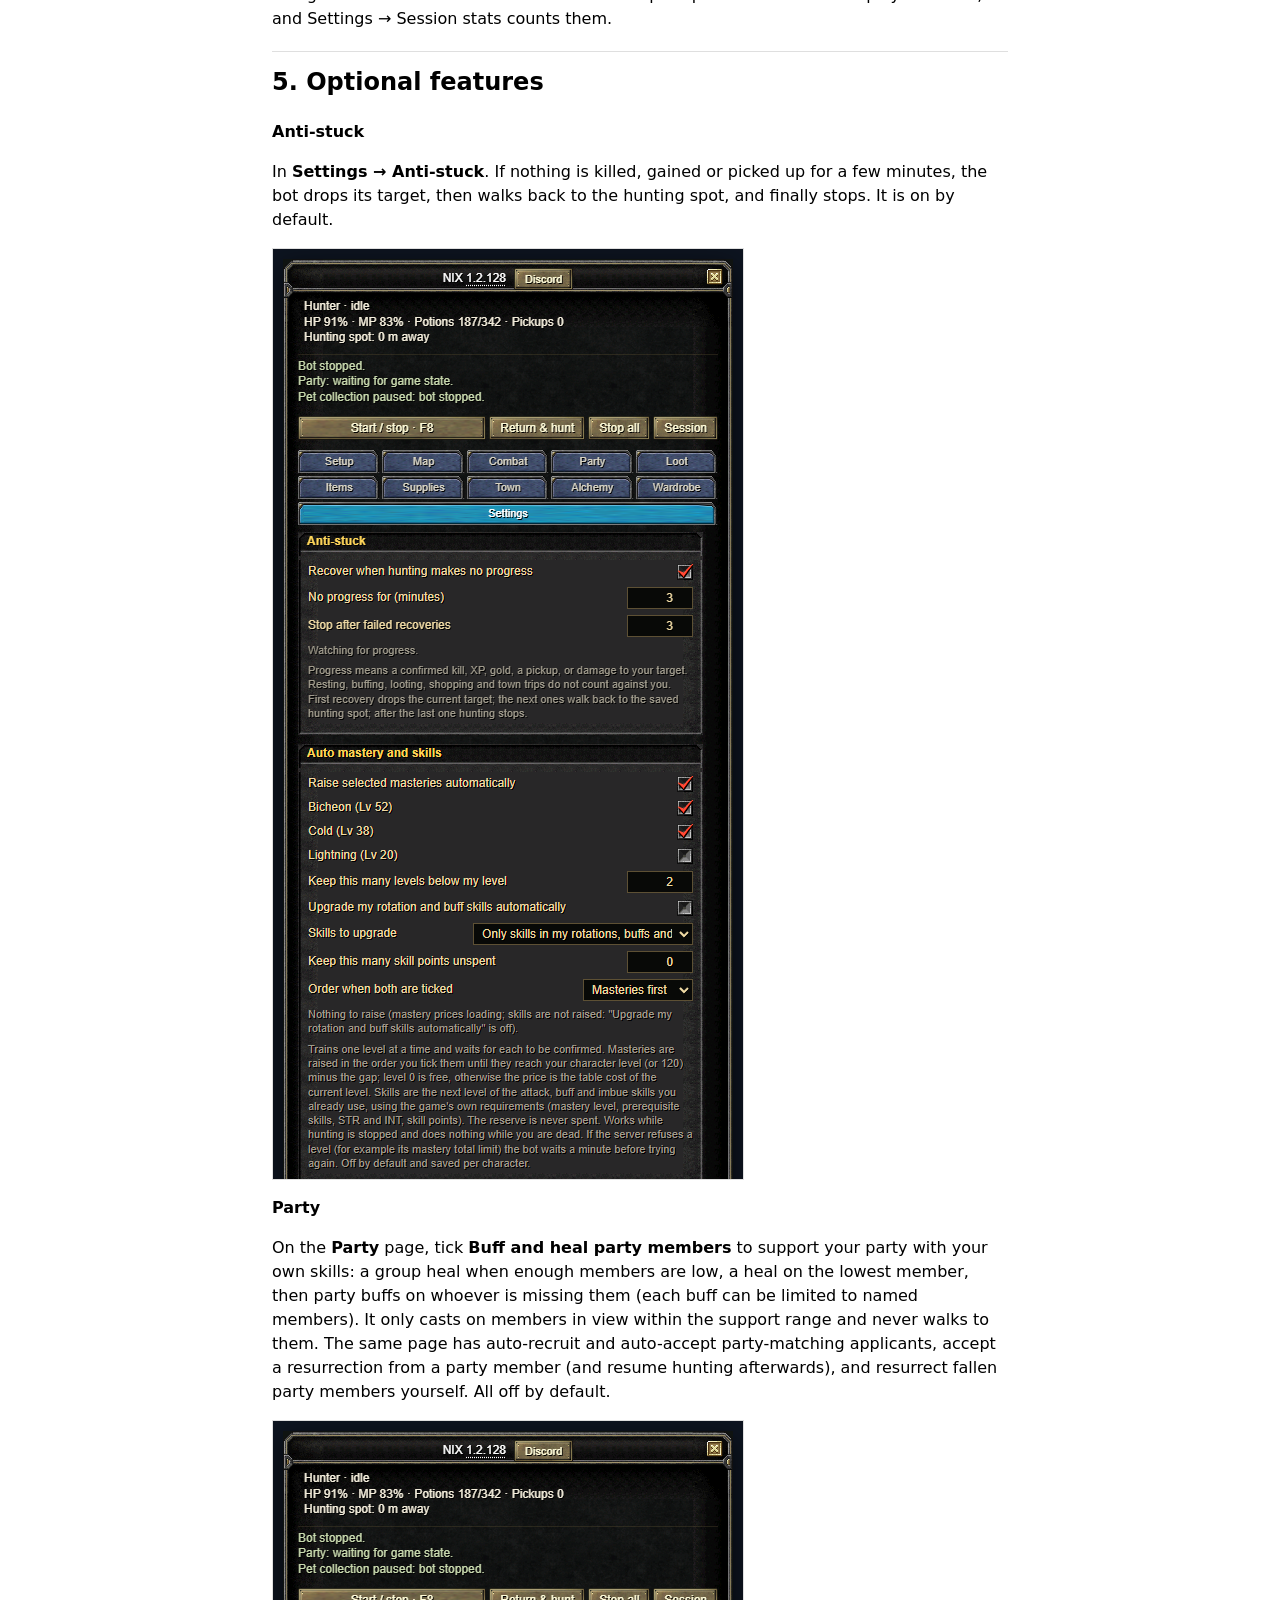
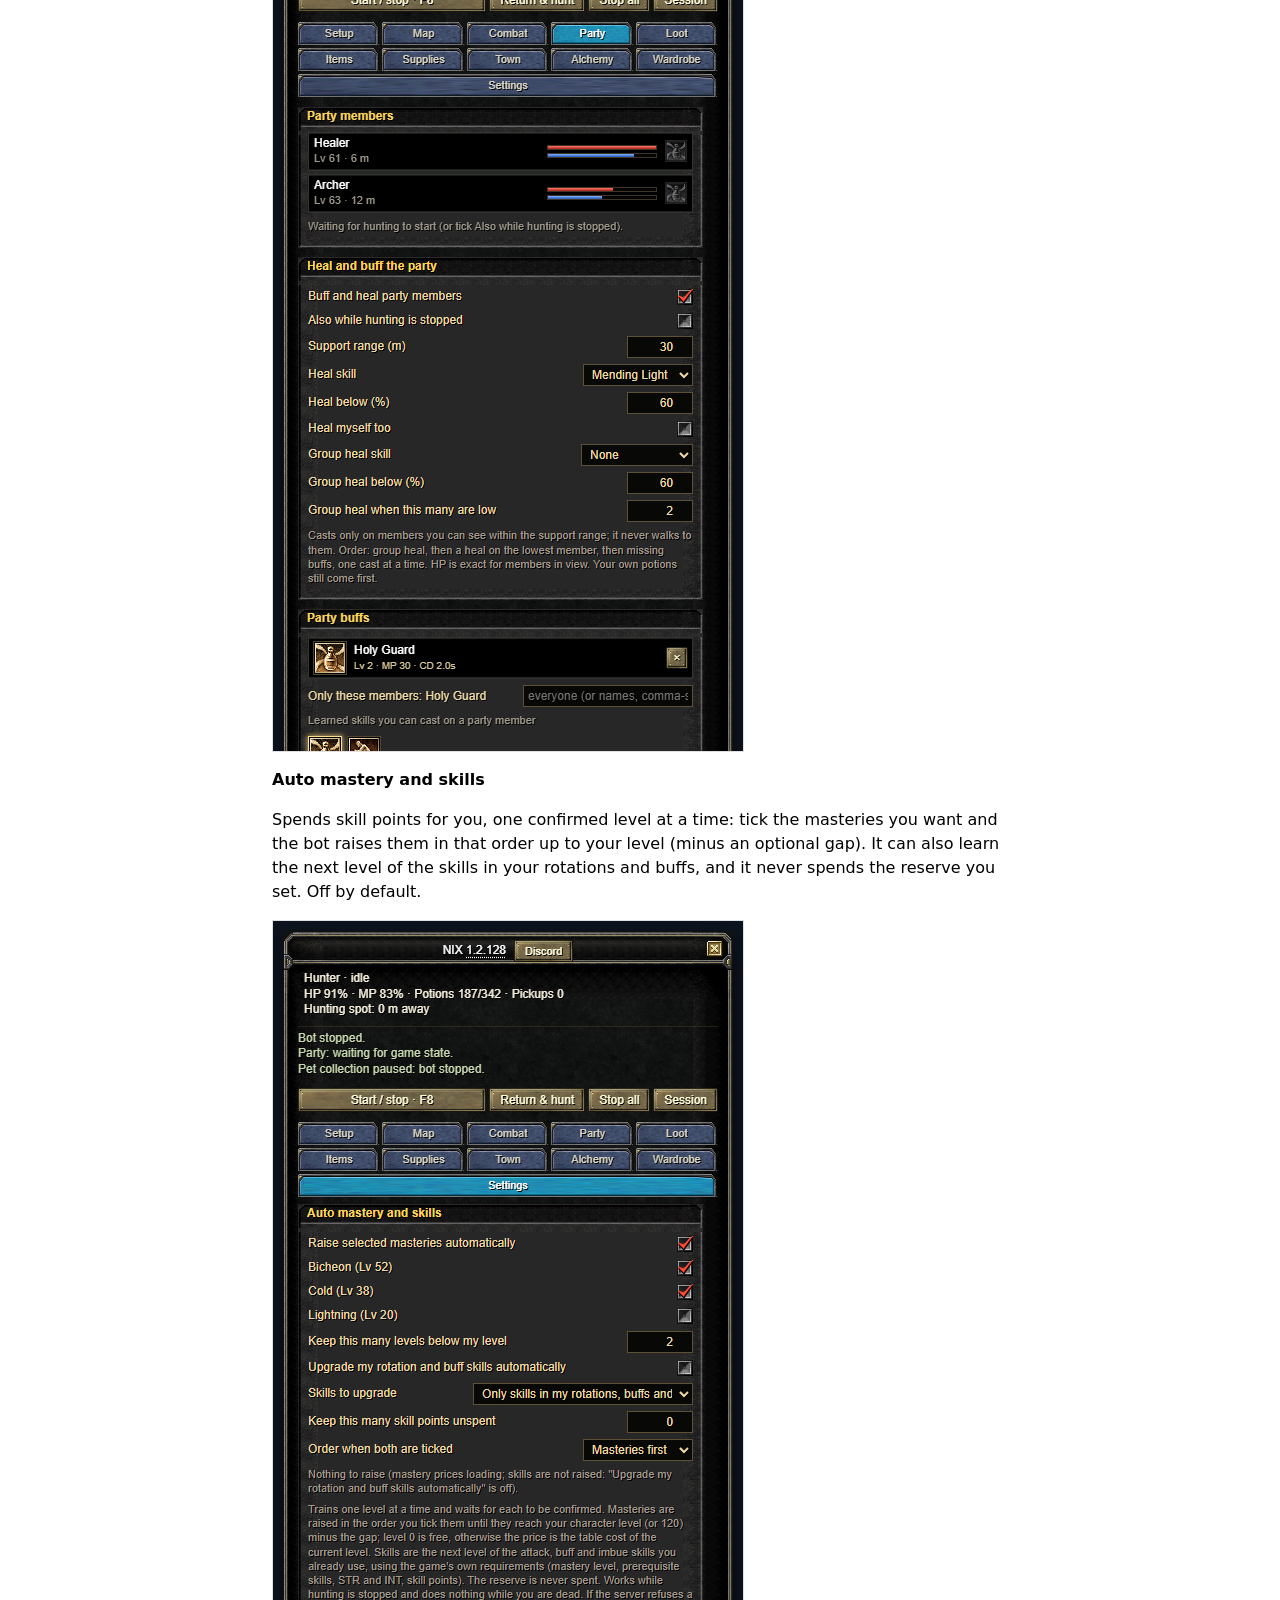
<file: guide.html>
<!doctype html>
<html lang="en">
<head>
<meta charset="utf-8">
<meta name="viewport" content="width=device-width, initial-scale=1">
<meta name="description" content="Step-by-step setup guide for NIX.">
<title>Setup guide · NIX</title>
<link rel="icon" href="./favicon.svg?v=1.2.40" type="image/svg+xml">
<link rel="stylesheet" href="./style.css">
</head>
<body>
<header>
<a href="./"><b>NIX</b></a> |
<a href="./guide.html">guide</a> |
<a href="./notes.html">patch notes</a> |
<a href="https://discord.gg/Y5H5ZyfQ7u">discord</a> |
<a href="https://github.com/nixxane/opensro-bot-lean">github</a>
</header>
<main>
<h1>Setup guide</h1>
<p>From install to your first hunt takes about five minutes. Town trips need a few more steps, and everything else is optional. The screenshots come from a simulated game page, so your skills, icons and numbers will differ; the panel and its labels are the real ones.</p>
<nav><a href="#install">1. Install</a> | <a href="#first-hunt">2. Your first hunt</a> | <a href="#town">3. Town trips</a> | <a href="#pet">4. Pet loot</a> | <a href="#more">5. Optional features</a> | <a href="#problems">6. If something goes wrong</a></nav>
<h2 id="install">1. Install</h2>
    <ol>
      <li>Install <a href="https://www.tampermonkey.net/">Tampermonkey</a> in your browser. On Safari (macOS, 15.4 or later) use the free <a href="https://apps.apple.com/app/userscripts/id1463298887">Userscripts</a> app instead and enable it under Safari &gt; Settings &gt; Extensions.</li>
      <li>Open <a href="https://raw.githubusercontent.com/nixxane/opensro-bot-lean/main/bot.lean.user.js">the bot script</a> and confirm the install in Tampermonkey.</li>
      <li>Turn off any other OpenSRO bot script. Two bots cannot run together; the second one refuses to start.</li>
      <li>Reload the game. The panel appears at the top right, with the version in its title bar.</li>
    </ol>
    <img class="shot" src="guide/01-panel.png" width="470" alt="The bot panel: status lines, the Start / stop, Return &amp; hunt and Stop all buttons, the six tabs, and the Skills sub-tab.">
    <p>Drag the panel by its title bar; it reopens in the same spot after a reload. The <strong>Wide</strong> button opens a wider window with HP, MP and EXP bars, the pages as a list on the left, session numbers on the right and the activity log at the bottom; <strong>Compact</strong> switches back. The <strong>Map</strong> page shows the game’s minimap around you with your hunt radius; click a point and press <strong>Make this the hunting spot</strong> to hunt there. Under the map you can also type outdoor <strong>X</strong> / <strong>Y</strong> coordinates and press <strong>Set spot</strong>, or use <strong>Get position</strong> and <strong>Copy</strong> to share where you stand. <kbd>F8</kbd> starts and stops the bot, <kbd>F7</kbd> folds the panel, <kbd>Shift + F7</kbd> hides or shows it without stopping the bot. The <strong>×</strong> at the top right (or <kbd>F6</kbd>) minimises the panel to a small icon you can drag anywhere: its dot is green while hunting, yellow during a town trip and red when stopped, it glows when something needs you, and a click (or <kbd>F6</kbd> / <kbd>F7</kbd>) brings the panel back. When a new version is out, an <strong>Update</strong> button appears next to the version: install it in Tampermonkey, then reload the game.</p>
    <p class="note">Settings are saved separately for each character, so every character is set up once.</p>
    <p class="note">Safari is untested. It throttles background tabs, so keep the game tab visible or in its own window or the bot can stall. iPhone and iPad are not supported.</p>

    <h2 id="first-hunt">2. Your first hunt</h2>
    <h3>The Setup page</h3>
    <p>New characters open on the <strong>Setup</strong> page, a checklist of what the bot needs: character, hunting spot, attack skills, potions, what to pick up, town trips, pet and what happens on death. Every row says what is missing and has a button that fixes it or opens the right page; <strong>Fix the next thing</strong> takes you to the first red item. <strong>Starter settings</strong> (Level up, Farm drops, Safe AFK) show every change before you apply them and can be undone. The steps below do the same by hand.</p>
    <img class="shot" src="guide/00-setup.png" width="470" alt="The Setup page: the ready score, Fix the next thing, and the checklist rows with their status dots and buttons.">
    <h3>Step 1: save your hunting spot</h3>
    <p>Stand where you want to hunt. Open <strong>Combat → Hunt area</strong> and press <strong>Set hunting spot here</strong>. The bot fights inside the <strong>Hunt radius</strong> around that spot and returns to it when idle. Use <strong>Monster classes</strong> to choose what to attack, and the level and name filters to skip mobs you do not want.</p>
    <img class="shot" src="guide/02-hunt-area.png" width="470" alt="Combat, Hunt area: the Set hunting spot here button, radius and chase distance, level and name filters, and the monster class checkboxes.">

    <h3>Step 2: choose your attack skills</h3>
    <p>Open <strong>Combat → Skills</strong> (the first screenshot above). Click a skill icon under <em>Learned attack skills</em> to add it to the rotation, click it again to remove it, and use the arrows to change the order. Hover an icon to see its level, MP cost and cooldown. The tabs at the top (Normal, Champion, Giant and so on) give each monster class its own rotation; a class with none uses the Normal rotation. Only skills your character has learned are offered.</p>
    <p>If a rotation skill cannot be used (cooling down, not enough MP, paused after a server rejection), the bot falls back to a normal attack, and the status line says why.</p>

    <h3>Step 3: buffs and weapon imbue</h3>
    <p>Open <strong>Combat → Buffs &amp; imbue</strong>. Click the self-buffs you want kept up, and pick your weapon imbue (the highest learned level is used automatically). Buffs are recast shortly before they expire.</p>
    <img class="shot" src="guide/04-buffs.png" width="470" alt="Combat, Buffs and imbue: the buff weapon sets section, the selected buffs with their order, and the weapon imbue picker.">
    <p class="note">Weapon swapping for buffs is optional. If you use it, equip the buff weapon, save it as a set, then put your combat gear back on. Keep one bag slot free. The page lists each buff assigned to a set with the seconds it has left and says what the swap is waiting for: the weapon only changes when a buff is about to end.</p>

    <h3>Step 4: potions</h3>
    <p>Open <strong>Supplies → Automatic potion use</strong>. Leave <strong>Use potions automatically</strong> on and set when HP and MP potions are used. Vigor potions have their own thresholds and are used when HP or MP is very low. Cure pills handle abnormal states.</p>
    <img class="shot" src="guide/06-potions.png" width="470" alt="Supplies, Automatic potion use: potion switches and thresholds, vigor thresholds, cure pills, pet recovery kits, then the Potion restock section.">

    <h3>Step 5: loot</h3>
    <p>Open the <strong>Loot</strong> tab. Under <strong>Who picks up what</strong>, set every kind of drop to <strong>Leave on the ground</strong>, <strong>Pickup pet</strong> or <strong>Character</strong>, so the pet and the character can work side by side (see <a href="#pet">Pet loot</a>). The three buttons (Elixirs only, Elixirs + gold, All items) are quick presets. <strong>Always include names</strong> and <strong>Exclude names</strong> take comma-separated words.</p>
    <img class="shot" src="guide/05-loot.png" width="470" alt="The Loot tab: collector, chime settings, preset buttons, item category checkboxes and name filters.">

    <h3>Step 6: start</h3>
    <p>Press <kbd>F8</kbd>, or <strong>Start / stop</strong>. <strong>Return &amp; hunt</strong> walks back to the saved spot first and then starts. <strong>Stop all</strong> cancels hunting and any trip. If you control your character by hand, the bot pauses for a few seconds and then carries on.</p>

    <h2 id="town">3. Town trips</h2>
    <p>With the town cycle on, the bot uses a return scroll when potions run low or a bag is nearly full, walks through town (warehouse, potion merchant, repair merchant), refills and repairs, and returns to your last scroll point with a reverse scroll. Set it up once.</p>
    <h3>Before you start</h3>
    <ul>
      <li>Bind your recall to <strong>Hotan, Jangan, Donwhang, Constantinople or Samarkand</strong> in the game.</li>
      <li>Carry gold, a few <strong>return scrolls</strong> and <strong>reverse return scrolls</strong>, and at least <strong>two free bag slots</strong>. Reverse return scrolls come from the Item mall only: tick <strong>Buy Reverse Return Scrolls from the Item mall (silk)</strong> under Back to the hunting spot and set a silk budget, and the bot keeps them stocked. Without one, the trip walks back.</li>
      <li>Stop the bot while you save points.</li>
    </ul>
    <h3>Set the town points automatically</h3>
    <p>Open the <strong>Town</strong> page and scroll to <strong>Scroll town cycle</strong>. Pick your town in the <strong>Town</strong> list and click <strong>Set up this town</strong>; you do not have to be in town. The bot fills the arrival point (where that town's return scroll always lands), warehouse, potion merchant, repair merchant and world statue. <strong>Auto-set town services</strong> does the same for the town you stand in and only fills what is empty. <strong>Redo all automatically</strong> replaces everything.</p>
    <p class="note">Press it where the return scroll puts you if you can. If the saved arrival point is not where the scroll lands, the bot corrects it by itself after the first recall: once your character stands still in the town for three seconds, that spot becomes the arrival point.</p>
    <h3>Or save the points by hand</h3>
    <ol>
      <li>Use a return scroll, and where it puts you click <strong>Save arrival point</strong>.</li>
      <li>Walk to the warehouse, stand a few steps in front of the NPC on open ground, <strong>select the NPC in the game</strong>, then click <strong>Save warehouse</strong>. Do the same for the <strong>repair merchant</strong> and the <strong>world statue / teleport</strong>.</li>
      <li>For the <strong>potion merchant</strong>, open its shop first, then click <strong>Save potion merchant</strong>.</li>
    </ol>
    <img class="shot" src="guide/08-town-cycle.png" width="470" alt="Town page, Scroll town cycle: the town switches, the Town list with Set up this town, the Auto-set town services button and the five Save buttons, each showing Not saved.">
    <p class="note">With manual saves the bot walks to the exact spot you stood on. If a merchant is too far from that spot, the trip stalls on the way there. Standing a few steps in front of the NPC, on open ground, avoids it.</p>
    <h3>Choose what to buy</h3>
    <p>In <strong>Potion restock</strong> tick <strong>Buy HP</strong> and <strong>Buy MP</strong> and set <strong>Low stock</strong> (a trip starts at or below it) and <strong>refill to</strong> (the total you want after shopping, counting what you carry). Town trips buy X-Large HP and MP potions. You can also buy vigor potions in the size you choose, and abnormal pills. Archers can tick <strong>Buy arrows</strong> or <strong>Buy bolts</strong> under <strong>Supplies → Arrows and bolts</strong>: they are bought at the repair merchant on the same trip, and equipping them is up to you.</p>
    <img class="shot" src="guide/07-restock.png" width="470" alt="Supplies, Potion restock: Buy HP and Buy MP with low-stock and refill amounts, the vigor potion size, and abnormal pills.">
    <h3>Turn it on</h3>
    <p>Tick <strong>Use return scroll → town services → reverse return</strong>, save your hunting spot, and start the bot. The same section lets you deposit gear in the warehouse (see below); returning when the pickup pet is nearly full and reviving in town after dying are under <strong>Go to town when…</strong>. F8 cancels a trip at any time.</p>
    <h3>What starts a trip</h3>
    <p>The top of the <strong>Town</strong> page shows the trip as pictures: return scroll, warehouse, potions, repair and reverse, with what each step still needs. Under <strong>Go to town when…</strong> are the reasons a trip starts. A nearly full bag and low potions always count. You can also send the bot to town when the pickup pet is nearly full, when your <strong>weapon is broken</strong> (on by default), when your <strong>gear is worn</strong> below a percentage, after <strong>no XP for a while</strong>, or <strong>on a timer</strong>. The XP and timer clocks only run while hunting and restart with every trip.</p>
    <img class="shot" src="guide/08-town-triggers.png" width="470" alt="Town page: the trip as five pictures, then Go to town when… with the pet, broken weapon, worn gear, no XP and timer switches.">

    <h2 id="pet">4. Pet loot</h2>
    <ol>
      <li>Summon your pickup pet in the game.</li>
      <li>In <strong>Loot</strong>, set <strong>Default collector</strong> to <strong>Pickup pet</strong>, and under <strong>Who picks up what</strong> choose what the pet collects and what the character takes.</li>
      <li>Turn the <strong>pet bag full chime</strong> on if you want to hear when its bag fills (use <strong>Test pet chime</strong> once so your browser allows sound).</li>
    </ol>
    <p>The pet collects while you fight. The status line shows what it is doing.</p>
    <h3>What happens to the pet's loot in town</h3>
    <ul>
      <li><strong>Elixirs, magic stones and attribute stones</strong> go to the warehouse. Stones are also stored from your own bag. Tick <strong>Magic stones</strong> and <strong>Attribute stones</strong> in Loot to collect them.</li>
      <li><strong>Star, Moon and Sun (SoX) gear</strong> goes to the warehouse too, from your bag and from the pet, unless it belongs to a saved buff set, is in the alchemy queue, or matches your <strong>Keep in pet</strong> names. You can also list character levels (for example <em>85</em> or <em>80-90</em>) under <strong>Also deposit gear requiring level</strong> to store that gear as well.</li>
      <li><strong>Other pet loot is sold</strong> at the repair merchant. Potions, scrolls, supplies, seal or rare gear and anything matching <strong>Keep in pet (names)</strong> are protected; everything else the pet carries is sold, including lucky powders and attribute tablets. Put a name in Keep in pet to protect something, and untick categories in Loot that you do not want collected.</li>
    </ul>
    <p>Tick <strong>Equipment: only SoX</strong> in Loot to collect only Star, Moon and Sun equipment; other categories follow their own checkboxes. A SoX pickup shows a notice and plays a chime, and Settings → Session stats counts them.</p>

    <h2 id="more">5. Optional features</h2>
    <h3>Anti-stuck</h3>
    <p>In <strong>Settings → Anti-stuck</strong>. If nothing is killed, gained or picked up for a few minutes, the bot drops its target, then walks back to the hunting spot, and finally stops. It is on by default.</p>
    <img class="shot" src="guide/11-anti-stuck.png" width="470" alt="Settings, Anti-stuck: the recovery switch, the minutes without progress and the number of failed recoveries before stopping.">
    <h3>Party</h3>
    <p>On the <strong>Party</strong> page, tick <strong>Buff and heal party members</strong> to support your party with your own skills: a group heal when enough members are low, a heal on the lowest member, then party buffs on whoever is missing them (each buff can be limited to named members). It only casts on members in view within the support range and never walks to them. The same page has auto-recruit and auto-accept party-matching applicants, accept a resurrection from a party member (and resume hunting afterwards), and resurrect fallen party members yourself. All off by default.</p>
    <img class="shot" src="guide/13-party.png" width="470" alt="Party page: the party members, heal and buff settings, party buffs, then auto-recruit, listing settings, auto-accept joins, accept resurrection and auto-resurrect.">
    <h3>Auto mastery and skills</h3>
    <p>Spends skill points for you, one confirmed level at a time: tick the masteries you want and the bot raises them in that order up to your level (minus an optional gap). It can also learn the next level of the skills in your rotations and buffs, and it never spends the reserve you set. Off by default.</p>
    <img class="shot" src="guide/12-mastery.png" width="470" alt="Settings, Auto mastery and skills: the mastery checkboxes, the level gap, the skill upgrade switch, the reserve and the spend order.">
    <h3>Following a party member</h3>
    <p>On the <strong>Party</strong> page, tick <strong>Follow a party member while hunting</strong>, choose the member (the party leader by default) and how close to stay. The bot walks to them whenever they get farther away and hunts around them instead of around your saved spot, so it works like an auto trace. It does not follow into a dungeon or another area, and your saved hunting spot is used again as soon as following is off or the member is unavailable.</p>
    <img class="shot" src="guide/13b-follow.png" width="470" alt="Party page, Follow a party member: the switch, the member list, the distance and the fight option.">
    <h3>Activity log and session window</h3>
    <p>Under <strong>Settings → Recent activity</strong> the bot keeps a detailed history of what it did, with filters, search, pause and an export you can preview before saving (names and positions are left out unless you tick raw; nothing is uploaded). The <strong>Session</strong> button, or <strong>Pop out session totals and log</strong> in Settings, opens a floating window with your session totals and the same log. It stays on screen when you minimise the bot and closing it does not stop hunting.</p>
    <h3>Stat points</h3>
    <p>Under <strong>Settings → Stat points</strong>, tick <strong>Spend stat points automatically</strong> and the bot spends your unspent points on Strength and Intelligence as you level up, one confirmed point at a time. The two shares are a ratio: 1 and 0 is all Strength, 0 and 1 is all Intelligence, 2 and 1 is two Strength for every Intelligence. <strong>Keep this many points unspent</strong> holds some back. It is off by default.</p>
    <h3>Share and import settings</h3>
    <p>Under <strong>Settings → Share and import settings</strong>, <strong>Copy share code</strong> or <strong>Save share file</strong> gives a short code or file with only the settings you changed from the defaults. It never includes your hunting spot, town points, routes, buff weapon sets or wardrobe, so you can post it in Discord for anyone to use. To load one, paste the code (or open the file) and press <strong>Preview import</strong>: the bot lists what would change, and nothing changes until you press <strong>Apply import</strong>. Your own positions and town points are kept, and <strong>Undo last import</strong> brings your old settings back.</p>
    <img class="shot" src="guide/10b-share.png" width="470" alt="Settings, Share and import settings: Copy share code and Save share file, the paste box, Open file, Preview import and Undo last import.">
    <h3>Pet recovery kits and vigor potions</h3>
    <p>Under <strong>Supplies → Automatic potion use</strong> (the potions screenshot above): tick <strong>Use recovery kits on my pets</strong> to heal an attack or pickup pet below the HP you set.</p>
    <h3>Reconnect</h3>
    <p>Always on. After a server restart or a dropped connection the bot waits for the game, reconnects, and resumes hunting if it was hunting. It never types or stores your password; if the login is gone it tells you and waits for you to log in. Logging out yourself cancels it.</p>
    <h3>Item alchemy</h3>
    <p>The <strong>Alchemy</strong> tab works through a <strong>queue</strong>. Pick an item from your bag (a weapon, shield, armour piece or accessory) and press <strong>Add</strong>; add as many as you like and reorder them with <strong>Up</strong> and <strong>Down</strong>. Press <strong>Start queue</strong> and the bot does each item in three steps, <strong>Plus</strong>, then <strong>White</strong> (attribute stones), then <strong>Blue</strong> (magic stones), before it starts the next item. Blues come last because a white stone that works can roll a blue again. A step without a goal is passed over. Each line shows the item, its plus now and its goal, the three steps (green when there is nothing left to do) and where it stands. Stop hunting and travel first; <strong>Stop</strong> prevents the next attempt, but one already sent may still finish.</p>
    <img class="shot" loading="lazy" decoding="async" src="guide/09-alchemy.png" width="470" alt="The Alchemy tab: the queue with two items, their plus goals and steps, the Up, Down, Remove, Start queue and Stop buttons, and the queue settings.">
    <p>When an item runs out of materials the queue goes on with the next one; untick <strong>Out of materials: go to the next item</strong> to stop the whole queue instead. You can also set the <strong>delay between attempts</strong> and play a sound when the queue is done. Queued items stay in your bag on town trips.</p>
    <p><strong>Buy what the queue needs</strong> (off by default, because it spends gold): with it on, the queue first visits <strong>OpenSRO Alchemy</strong> in Jangan and buys what the queued items need at their degree, the elixirs, lucky powder, Luck/Steady/Immortal/Astral, white and blue stones, up to the amounts you set. When an item runs out on the way it goes back, as long as the last visit bought something. One queue run never spends more than the limit (100.000.000 by default) or goes below the gold to keep. Start the queue in Jangan; the bot remembers where it saw the merchant.</p>
    <p>Click a line to edit that item's <strong>Goals</strong>; every item keeps its own. The <strong>Plus</strong> tab sets the <strong>Target +</strong> (0 leaves the plus alone), the attempt limit, the elixir and lucky powder, and the helper stones: tick <strong>Use Luck / Steady / Immortal / Astral stones while enhancing</strong>, set how many charges to keep on the item (1 to 6) and the plus each is used <strong>from</strong>. Luck raises the success chance, Steady stops durability damage, Immortal stops destruction when an enhancement fails from +5, and Astral keeps +4 instead of resetting to 0. Failed attempts can lower, damage or destroy the item, so set a sensible target. The tab shows the chance of the next attempt and how many elixirs to expect, from the server's own data.</p>
    <img class="shot" loading="lazy" decoding="async" src="guide/09b-alchemy-stones.png" width="470" alt="The Plus goals of the selected item: target plus, attempts, elixir, lucky powder and the Luck, Steady, Immortal and Astral stones.">

    <h3>Item attributes and blues</h3>
    <p>The <strong>Attribute</strong> tab lists the white stats of the selected item with their current percentage. Pick the lowest percentage you want for each; stones of the item's degree are fused until every picked stat reaches it, and a stat without stones is passed over. A stone that works rolls the stat again, so it can come out lower, and it can roll another stat or a blue too. The chance is 50% per stone before bonuses and the 80% and 100% steps are rare, so keep the stone limit (100 by default) sensible.</p>
    <img class="shot" loading="lazy" decoding="async" src="guide/09c-alchemy-attributes.png" width="470" alt="The Attribute goals: each white stat of the item with its current percentage and a target, and the stone limit.">
    <p>The <strong>Blue</strong> tab lists only the blues the item can take (HP and MP, for example, only fit helms, chest pieces and pants), each with its value now and the stones of its degree in your bag. Choose <strong>Add it (any value)</strong>, a value <strong>or more</strong>, or <strong>Max</strong>. A blue already on the item is rolled again on success and can come out lower, so high goals can take many stones. A new blue needs a free magic slot, and the Luck, Steady, Immortal and Astral charges use the same slots; the tab shows how many are free, and a blue that does not fit is passed over. <strong>In bag</strong> counts the elixirs, powder and stones for the item's degree.</p>
    <img class="shot" loading="lazy" decoding="async" src="guide/09d-alchemy-blue.png" width="470" alt="The Blue goals: the free magic slots, each blue the item can take with its value now, the stones in the bag and a goal, then the In bag counts.">
    <p>The Classic window shows the same tab under <strong>Auto alchemy</strong>.</p>
    <img class="shot" loading="lazy" decoding="async" src="guide/16-classic-alchemy.png" width="640" alt="The Auto alchemy tab in the Classic window: the queue and the Plus goals.">

    <h2 id="problems">6. If something goes wrong</h2>
    <p>The status line at the top of the panel says what the bot is waiting for. The common messages:</p>
    <table class="messages">
      <thead><tr><th>You see</th><th>What it means and what to do</th></tr></thead>
      <tbody>
        <tr><td>Waiting for game collision data / collision coverage</td><td>The game has not given the bot the town's collision map. Reload the game and try again.</td></tr>
        <tr><td>No walkable route found</td><td>Save that service point again from open ground a few steps in front of the NPC.</td></tr>
        <tr><td>Blocked route (no progress for 20 s)</td><td>Something is in the way. Check the character is not stuck behind another player or object.</td></tr>
        <tr><td>Hunting: searching for an eligible target. Monsters in view: 5. Skipped: …</td><td>The bot sees monsters but may not attack them. The line says why: the monster type is switched off, the level is outside your limits, a name filter, too far (raise Hunt radius or Chase distance), or another player is fighting it. "No monsters in view" means you are in the wrong place: stand where monsters are and press Set hunting spot here.</td></tr>
        <tr><td>Pet ready; waiting for eligible drops. Drops in view: 4, ready to collect: 1. Not collected: …</td><td>The pet is fine but some drops are skipped. The line says why, and names the item kinds that are switched off, for example "not wanted by your Loot settings (30 equipment, 22 other items)": the item type is switched off in Loot, too far from you (raise Pickup radius), outside the hunting area, owned by another player, or the pet bag is full. "Finish current fight" does not affect the pet.</td></tr>
        <tr><td>Combat: normal attack (1 cooling down, not enough MP, …)</td><td>The reason a rotation skill was not used. "Paused after a server rejection" clears by itself within seconds.</td></tr>
        <tr><td>Party join blocked: not the leader / party full / request expired</td><td>Auto-accept only works while you lead the party or are solo, the party has room, and the application is still open.</td></tr>
        <tr><td>The login is gone</td><td>The server restarted and the saved login expired. Log in and enter your character; the bot resumes.</td></tr>
        <tr><td>Hunting stopped: stuck</td><td>Anti-stuck found no progress after its recoveries. Move to a better spot or adjust the minutes.</td></tr>
      </tbody>
    </table>
    <p>Questions, suggestions and bug reports are welcome on <a href="https://discord.gg/Y5H5ZyfQ7u">Discord</a>. The <strong>Discord</strong> button at the top of the bot panel opens the same invite, and patch notes are posted there.</p>
    <p>Still stuck? Use <strong>Settings → Send bug report</strong>. It opens a window with a diagnostics preview (no names, chat or locations), an optional note and screenshot, and nothing is sent until you press <strong>Send to developer</strong>. You can also <a href="https://github.com/nixxane/opensro-bot-lean/issues">open an issue</a>.</p>
    <img class="shot" src="guide/14-bug-report.png" width="470" alt="The bug report window floating over the game next to the bot panel, with the diagnostics preview, an explanation box and Send to developer.">


    </main>
<footer>
<a href="https://github.com/nixxane/opensro-bot-lean#readme">README</a> |
<a href="https://github.com/nixxane/opensro-bot-lean/blob/main/LICENSE">GPL-2.0 licence</a> |
<a href="https://github.com/nixxane/opensro-bot-lean/issues">report an issue</a>
</footer>
</body>
</html>
</file>
<file: style.css>
:root { color-scheme: light dark; --dim: #777; --line: #8884; }
body { max-width: 46em; margin: 0 auto; padding: 1em; font: 1em/1.5 system-ui, sans-serif; }
header, footer { margin: 0 0 1.5em; color: var(--dim); }
footer { margin: 2em 0 0; padding-top: 1em; border-top: 1px solid var(--line); }
img { max-width: 100%; height: auto; }
h2[id], #patch-notes > h2 { padding-top: .5em; border-top: 1px solid var(--line); }
h3 { font-size: 1em; }
nav { margin: 1em 0; }
.release { margin: 1.5em 0; }
.release h3 { margin-bottom: .3em; }
.release-note, .notes-intro, .note { color: var(--dim); }
.shot { display: block; margin: 1em 0; border: 1px solid var(--line); }
.messages { border-collapse: collapse; }
.messages th, .messages td { padding: .3em .6em; border: 1px solid var(--line); text-align: left; vertical-align: top; }
summary { cursor: pointer; }
</file>
<file: concept/style.css>
:root{--g:#ffd65a;--tx:#efdaa4;--dim:#b9a878;--line:#3d3626}
*{box-sizing:border-box}[hidden]{display:none!important}
html,body{margin:0;min-height:100%}
body{font:12px/1.35 Arial,Helvetica,sans-serif;color:var(--tx);text-shadow:1px 1px #000;background:radial-gradient(ellipse at 30% 20%,#2c3a2f 0,#141a16 55%,#080a09 100%);display:flex;flex-direction:column;align-items:center;gap:14px;padding:20px 12px}

/* Window: the game's own 8-piece frame */
.bot{position:relative;width:1000px;padding:0 15px 18px;background:rgba(15,19,17,.97);box-shadow:0 12px 40px #000c;align-self:flex-start}
.bot:before{content:'';position:absolute;inset:36px 14px 16px;background:url(skin/tile_a.png);opacity:.5;pointer-events:none}
.frame{position:absolute;pointer-events:none;background-repeat:no-repeat;z-index:0}
.lu{left:0;top:0;width:40px;height:68px;background-image:url(skin/f_lu.png)}.mu{left:40px;right:40px;top:0;height:68px;background:url(skin/f_mu.png) repeat-x}.ru{right:0;top:0;width:40px;height:68px;background-image:url(skin/f_ru.png)}
.ls{left:0;top:68px;bottom:48px;width:40px;background:url(skin/f_ls.png) repeat-y}.rs{right:0;top:68px;bottom:48px;width:40px;background:url(skin/f_rs.png) repeat-y}
.ld{left:0;bottom:0;width:40px;height:48px;background-image:url(skin/f_ld.png)}.md{left:40px;right:40px;bottom:0;height:48px;background:url(skin/f_md.png) repeat-x}.rd{right:0;bottom:0;width:40px;height:48px;background-image:url(skin/f_rd.png)}
.bot>*:not(.frame){position:relative;z-index:1}

header.title{height:34px;display:flex;align-items:center;justify-content:center;gap:8px;padding-top:6px;color:#fff}
header.title b{font-size:13px}header.title em{font-style:normal;color:var(--dim);font-size:11px;margin-right:6px}
header .x{position:absolute;right:-4px;top:11px;width:16px;min-width:16px;height:16px;padding:0;border:0;border-image:none;background:url(skin/close.png)}header .x:hover{background-image:url(skin/close_f.png)}

button,input,select{font:12px Arial,sans-serif;color:inherit;text-shadow:inherit;border-radius:0}
button{display:inline-flex;align-items:center;justify-content:center;gap:5px;height:24px;padding:0 8px;cursor:pointer;white-space:nowrap;background:transparent;color:#fefbd8;border:5px solid;border-image:url(skin/btn.png) 6 fill/5px stretch;line-height:14px}
button:hover{border-image-source:url(skin/btn_f.png);color:#fff}button:active{border-image-source:url(skin/btn_p.png)}
.sbtn{height:20px;font-size:11px;padding:0 6px}

.box,fieldset{background-color:#282728;background-image:url(skin/ib_lu.png),url(skin/ib_ru.png),url(skin/ib_ld.png),url(skin/ib_rd.png),url(skin/ib_mu.png),url(skin/ib_md.png),url(skin/ib_ls.png),url(skin/ib_rs.png);background-position:left top,right top,left bottom,right bottom,left top,left bottom,left top,right top;background-repeat:no-repeat,no-repeat,no-repeat,no-repeat,repeat-x,repeat-x,repeat-y,repeat-y}
fieldset{position:relative;min-width:0;border:0;margin:0 0 8px;padding:24px 11px 8px}
legend{position:absolute;left:10px;top:4px;padding:0;color:var(--g);font-weight:bold;white-space:nowrap}
legend small{color:var(--dim);font-weight:normal;margin-left:6px}

/* Status strip */
.strip{display:grid;grid-template-columns:34px 180px 1fr 190px 230px;gap:12px;align-items:center;padding:9px 12px;margin-bottom:8px}
.portrait{width:34px;height:34px;border:1px solid #6b5a36;background:#000}
.who b{display:block;color:#fff;font-size:13px}.who span{color:var(--dim);font-size:11px}
.bars{display:grid;gap:3px}.gauge{display:grid;grid-template-columns:28px 1fr 88px;align-items:center;gap:6px}
.gauge label{color:var(--dim);font-size:10px;font-weight:bold}.gauge span{text-align:right;font-size:11px;color:#fff}
.track{height:10px;background:#050505;border:1px solid #4e4532;padding:1px}.track i{display:block;height:100%}
.hp i{background:linear-gradient(#ff7a6a,#b01e1a 55%,#6e0f0d)}.mp i{background:linear-gradient(#7fb4ff,#2557b8 55%,#16337a)}.xp i{background:linear-gradient(#ffe58a,#c99a1e 55%,#7a5a0a)}
.state{display:grid;grid-template-columns:10px 1fr;column-gap:7px;align-items:center;padding:5px 9px;background:#0a0d0b;border:1px solid #4e6b3c}
.state b{color:#9fe27e;font-size:13px}.state small{grid-column:2;color:var(--dim);font-size:10px;white-space:nowrap;overflow:hidden;text-overflow:ellipsis}
.dot{width:8px;height:8px;border-radius:50%;background:#7bd155;box-shadow:0 0 6px #7bd155;animation:p 1.6s infinite}@keyframes p{50%{opacity:.4}}
.stopped .dot{background:#d9583e;box-shadow:0 0 6px #d9583e;animation:none}.stopped .state{border-color:#7a3a2c}.stopped .state b{color:#f08c74}
.go{display:grid;gap:3px}.go .primary{height:28px;font-weight:bold;color:#fff}.go small{color:var(--dim);font-weight:normal;font-size:10px}
.row2{display:flex;gap:3px}.row2 button{flex:1;min-width:0}

/* Body: rail · page · sidebar */
.main{display:grid;grid-template-columns:96px 1fr 178px;gap:8px;margin-bottom:8px}
.rail{display:flex;flex-direction:column;gap:3px}
.rail button{position:relative;flex-direction:column;height:54px;gap:2px;padding:0;font-size:11px;color:#d8d4c4;border:0;border-image:none;background:linear-gradient(#262420,#16150f);box-shadow:inset 0 0 0 1px #4a4130}
.rail button img{width:26px;height:26px;border:1px solid #5d5034;background:#000}.rail button img.sm{padding:5px}
.rail button:hover{color:#fff;box-shadow:inset 0 0 0 1px #8f7a45}
.rail button[aria-selected=true]{color:#fff;background:linear-gradient(#2a5b74,#183447);box-shadow:inset 0 0 0 1px #5fb6d9,0 0 6px #2d7fa588}
.rail .new,.tag{font-size:9px;line-height:11px;padding:0 3px;color:#1a1100;background:var(--g);text-shadow:none;font-weight:bold}
.rail .new{position:absolute;top:3px;right:3px}.tag.gold{background:#e7a93a}
.pane{min-width:0;height:520px;overflow:auto;padding-right:4px;scrollbar-color:#796a48 #171711}
.pane::-webkit-scrollbar{width:16px}.pane::-webkit-scrollbar-track{background:url(skin/scr_bar.png)}.pane::-webkit-scrollbar-thumb{background:url(skin/scr_btn.png) center/16px 100% no-repeat}
.cols{display:grid;grid-template-columns:1fr 1fr;gap:8px}
.field{display:flex;align-items:center;gap:7px;margin:5px 0;min-height:22px}.field>span:first-child{flex:1}
input:not([type=checkbox]):not([type=radio]):not([type=range]),select{height:22px;background:#080907;border:1px solid #5d5034;padding:0 5px;outline:none;color:#efdaa4;min-width:0}
input[type=number]{width:56px;text-align:right}input:focus,select:focus{border-color:#c9a85c}
input[type=checkbox]{appearance:none;width:16px;height:16px;flex:0 0 16px;margin:0;border:0;background:url(skin/chk_off.png) center/16px;cursor:pointer}input[type=checkbox]:checked{background-image:url(skin/chk_on.png)}
input[type=radio]{appearance:none;width:14px;height:14px;margin:0;background:url(a/com_radiobutton_off.png) center/contain no-repeat;cursor:pointer}input[type=radio]:checked{background-image:url(a/com_radiobutton_on.png)}
input[type=range]{width:110px;accent-color:#c99a1e}output{width:26px;text-align:right;color:#fff}
.wide{width:100%;margin:4px 0}
.ico16{width:20px;height:20px;border:1px solid #5d5034}
.seg{display:flex;gap:2px;margin-bottom:8px}.seg button{flex:1;min-width:0;height:24px;font-size:11px;border-width:0 6px;border-image:url(skin/stab_off.png) 0 8 fill/0 6px stretch;line-height:23px}
.seg button.sel{color:#fff;border-image-source:url(skin/stab_on.png)}.seg.sm{margin:0}.seg.sm button{flex:none;height:20px;padding:0 6px;font-size:10px}

/* Map */
.mapwrap{position:relative;margin-bottom:8px;border:1px solid #6b5a36;box-shadow:0 0 0 3px #0b0a07,0 0 0 4px #4a4130}
.map{position:relative;height:262px;overflow:hidden;cursor:crosshair;background:#0b0d0a}
.tiles{position:absolute;left:0;top:0}.tiles img{position:absolute;image-rendering:auto;filter:saturate(.85) brightness(.9)}
#ov{position:absolute;left:0;top:0;overflow:visible;pointer-events:none}
.mapctl{position:absolute;right:6px;top:6px;display:grid;gap:2px}.zb{width:22px;height:22px;padding:0;border:0;border-image:none}.zb img{width:22px;height:22px}
.coords{position:absolute;left:6px;bottom:5px;padding:2px 6px;background:#000a;font-size:11px;color:#fff}
.legend{display:flex;flex-wrap:wrap;gap:4px 14px;margin:0 0 4px;color:var(--dim);font-size:11px}.legend span{display:flex;align-items:center;gap:4px}.legend img{width:12px;height:12px}
.sw{display:inline-block;width:14px;height:10px}.sw.ring{border:2px solid #ffd65a;border-radius:50%;background:#ffd65a22}.sw.dash{border:1px dashed #ffd65a99;border-radius:50%}.sw.path{height:2px;background:#6fc1ff}.sw.avoid{background:#d9583e55;border:1px solid #d9583e}
.areas{list-style:none;margin:0 0 6px;padding:0}.areas li{display:flex;align-items:center;gap:8px;padding:4px 6px;margin:2px 0;cursor:pointer;background:#0f0e0b;border:1px solid #2f2a1e}
.areas li.sel{border-color:#8f7a45;background:#1f1a10}.areas img{width:16px}.areas span{flex:1}.areas b{display:block;color:#fff}.areas small{color:var(--dim);font-size:10px}.areas em{font-style:normal;color:#9fe27e;font-size:10px}

/* Combat */
.classes{display:grid;grid-template-columns:repeat(6,1fr);gap:3px;margin-bottom:8px}.classes button{font-size:11px;padding:0 4px}.classes img{width:14px}.classes i{font-style:normal;color:var(--dim)}.classes button.sel{color:var(--g)}
.slots{display:flex;gap:4px;flex-wrap:wrap}.slots img,.slots .empty{width:36px;height:36px;border:1px solid #c9a85c;box-shadow:0 0 0 1px #000,inset 0 0 6px #000;background:#000}
.slots .empty{border-color:#3d3626;background:#0b0a07 url(skin/tile_a.png)}.slots.sm img,.slots.sm .empty{width:30px;height:30px}
.mini-ic{display:flex;gap:4px}.mini-ic img{width:20px;height:20px;padding:2px;border:1px solid #3d3626;filter:grayscale(1) brightness(.6);cursor:pointer}.mini-ic img.on{filter:none;border-color:#c9a85c}
.grid{width:100%;border-collapse:collapse}.grid th{color:var(--dim);font-size:10px;font-weight:normal;padding:0 4px 4px;text-align:center}.grid th:nth-child(2),.grid td:nth-child(2){text-align:left}
.grid td{padding:4px;text-align:center;border-top:1px solid #2f2a1e}.grid td:first-child{width:28px}.grid td img{width:20px;height:20px;vertical-align:middle}.grid tr:hover td{background:#ffffff08}
.grid td:nth-child(2){color:#fff}
.loot td:not(:nth-child(-n+2)){color:var(--dim)}

/* Party */
.members{list-style:none;margin:0;padding:0}
.members li{display:grid;grid-template-columns:36px 170px 1fr auto auto;align-items:center;gap:10px;height:44px;padding:4px 8px 4px 4px;margin:3px 0;background:url(skin/bar_l.png) left/4px 100% no-repeat,url(skin/bar_r.png) right/4px 100% no-repeat,url(skin/bar.png) center/auto 100% repeat-x}
.members .face{width:34px;height:34px;border:1px solid #6b5a36;background:#000}.nm b{display:flex;align-items:center;gap:3px;color:#fff}.nm b img{width:12px}.nm small{color:var(--dim);font-size:10px}
.pb{height:4px;margin-top:2px;background:#050505}.pb i{display:block;height:100%;background:url(a/pt_hp.png) left/100% 100%}.pb.mp i{background-image:url(a/pt_mp.png)}.pb.low i{filter:hue-rotate(-10deg) brightness(1.3)}
.bf{display:flex;gap:3px}.bf img,.bf .add{width:24px;height:24px;border:1px solid #c9a85c}.bf .add{display:grid;place-items:center;border-style:dashed;border-color:#5d5034;color:var(--dim);cursor:pointer}
.hl{display:flex;align-items:center;gap:4px;color:var(--dim);font-size:11px}.hl input{width:40px!important}
.act{font-size:10px;color:#9fe27e}.act.res{color:#ffb454}.dead{opacity:.75}.dead .bf img{filter:grayscale(1)}

/* Town */
.flow{list-style:none;display:flex;margin:0;padding:0;gap:0}.flow li{flex:1;display:grid;justify-items:center;gap:2px;position:relative;text-align:center}
.flow li:not(:last-child):after{content:'';position:absolute;top:17px;left:calc(50% + 22px);right:calc(-50% + 22px);height:2px;background:linear-gradient(90deg,#c9a85c,#5d5034)}
.flow img{width:34px;height:34px;border:1px solid #c9a85c;background:#000}.flow b{color:#fff;font-size:11px}.flow small{color:var(--dim);font-size:10px}
.checks{display:grid;grid-template-columns:1fr 1fr;gap:2px 16px}.checks label{display:flex;align-items:center;gap:7px;min-height:26px;cursor:pointer}.checks span{flex:1}.checks img{width:20px}
.checks .nw span:after{content:'new';margin-left:6px;font-size:9px;padding:0 3px;color:#1a1100;background:var(--g);text-shadow:none;font-weight:bold}
.hint{margin:6px 0 0;color:var(--dim);font-size:11px}
.same{display:grid;place-items:center;height:100%;color:var(--dim)}

/* Sidebar */
.side fieldset{margin-bottom:8px}
.stats{display:grid;grid-template-columns:1fr auto;gap:3px 6px;margin:0 0 8px}.stats dt{color:var(--dim)}.stats dd{margin:0;color:#fff;text-align:right;font-variant-numeric:tabular-nums}.stats .gold{color:#ffd65a}.stats .sox{color:#6fc1ff}
.full{width:100%}
.sup{display:grid;grid-template-columns:22px 1fr auto;align-items:center;gap:6px;margin:3px 0}.sup img{width:20px;height:20px}.sup b{color:#fff}
.meter{display:grid;grid-template-columns:30px 1fr 40px;align-items:center;gap:5px;margin:5px 0 0;font-size:11px}.meter span{color:var(--dim)}.meter small{text-align:right}
.mini{height:8px;background:#050505;border:1px solid #4e4532;padding:1px}.mini i{display:block;height:100%;background:linear-gradient(#ffe58a,#a77c12)}.mini.warn i{background:linear-gradient(#ffb47a,#b4501e)}

/* Log */
.logbox{padding:7px 12px 8px}.loghead{display:flex;align-items:center;justify-content:space-between;margin-bottom:4px}.loghead b{color:var(--g)}
.log{list-style:none;margin:0;padding:0;height:74px;overflow:auto;font-size:11px}.log li{display:flex;gap:8px;padding:1px 0}.log time{color:#7f7458;font-variant-numeric:tabular-nums}.log b{color:#fff}.log .rare{color:#6fc1ff}
.log .loot{color:#cfe3a8}.log .party{color:#9fd4ff}.log .town{color:var(--dim)}

/* Compact mode = today's narrow panel; also the phone layout */
.bot.compact{width:520px;max-width:100%}
.bot.compact .strip{grid-template-columns:34px 1fr;row-gap:8px}.bot.compact .bars,.bot.compact .state,.bot.compact .go{grid-column:1/-1}
.bot.compact .main{grid-template-columns:1fr}.bot.compact .rail{flex-direction:row;flex-wrap:wrap}.bot.compact .rail button{flex:1 0 18%;height:44px}.bot.compact .rail button img{width:20px;height:20px}
.bot.compact .side{display:grid;grid-template-columns:1fr 1fr;gap:8px}.bot.compact .cols,.bot.compact .checks{grid-template-columns:1fr}
.bot.compact .members li{grid-template-columns:36px 1fr;height:auto}.bot.compact .members .bf,.bot.compact .members .hl,.bot.compact .members .act{grid-column:2}
.bot.compact .pane{height:auto;max-height:560px}.bot.compact .classes{grid-template-columns:repeat(3,1fr)}
@media(max-width:1040px){.bot{width:100%}}

.note{max-width:1000px;width:100%;padding:10px 14px;background:#1d1a12;border:1px solid #6b5a36;color:var(--tx);line-height:1.5}.note b{color:#fff}.note a{color:#6fc1ff}
@media(max-width:1040px){.bot{width:100%}}

/* Minimised: a skill-slot sized icon with a status dot */
.orb{position:fixed;z-index:50;width:40px;height:40px;min-width:0;padding:2px;border:1px solid #c9a85c;border-image:none;background:#000;box-shadow:0 0 0 1px #000,0 3px 10px #000c;cursor:grab;touch-action:none}
.orb:hover{border-color:#ffe08a;border-image:none}.orb:active{cursor:grabbing;border-image:none}
.orb img{width:34px;height:34px;display:block;pointer-events:none}
.orb .dot{position:absolute;right:-4px;bottom:-4px;width:12px;height:12px;border:2px solid #000;box-sizing:content-box}
.orb.stopped .dot{background:#d9583e;box-shadow:0 0 6px #d9583e;animation:none}
.orb.trip .dot{background:#ffd65a;box-shadow:0 0 6px #ffd65a}
.orb.alert{animation:ring 1s infinite}@keyframes ring{50%{box-shadow:0 0 0 1px #000,0 0 14px 4px #6fc1ff}}
.orbtip{position:absolute;right:46px;top:50%;transform:translateY(-50%);display:none;width:max-content;max-width:240px;padding:6px 9px;text-align:left;background:#0b0a07f2;border:1px solid #6b5a36;white-space:normal;line-height:1.35}
.orb.left .orbtip{right:auto;left:46px}
.orb:hover .orbtip,.orb.alert .orbtip{display:grid}.orbtip b{color:#9fe27e}.orb.stopped .orbtip b{color:#f08c74}.orb.trip .orbtip b{color:#ffd65a}
.orbtip small{color:var(--tx)}.orbtip em{font-style:normal;color:var(--dim);font-size:10px;margin-top:2px}.orb.alert .orbtip small{color:#6fc1ff}
.gone{max-width:420px;margin:120px auto 0;text-align:center;color:var(--dim);font-size:13px;line-height:1.6}
</file>
